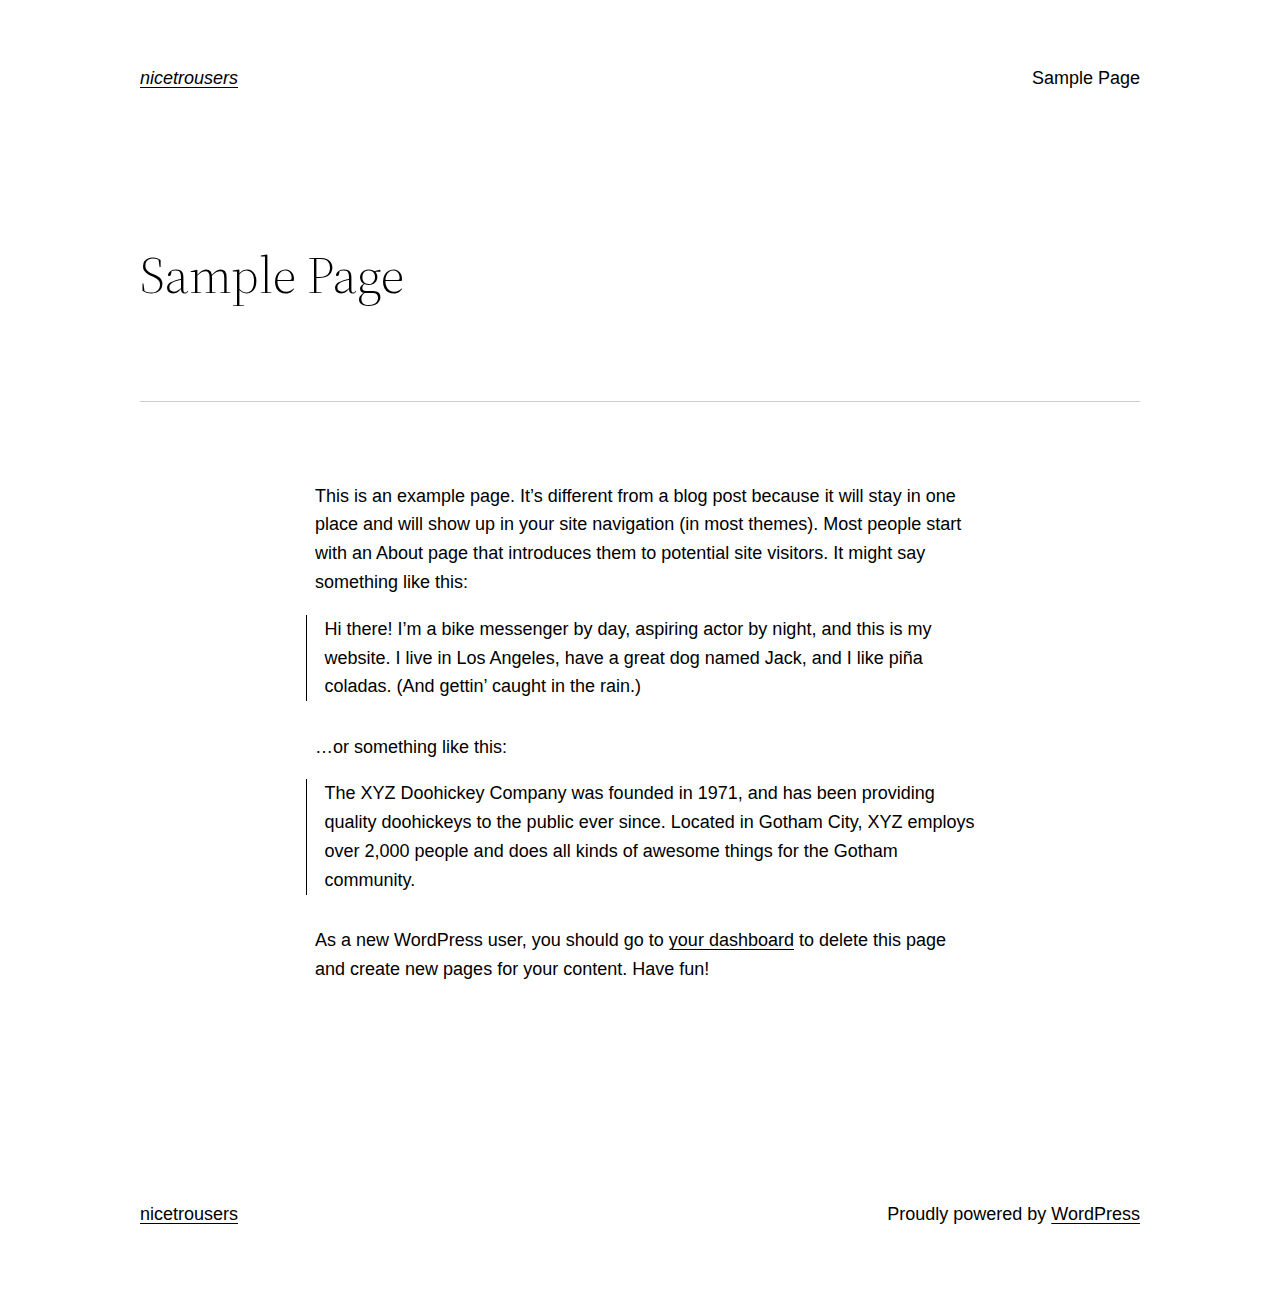
<file: sample-page/index.html>
<!DOCTYPE html>
<html lang="en-US">
<head>
	<meta charset="UTF-8">
	<meta name="viewport" content="width=device-width, initial-scale=1">
<style>.wp-container-624247222dc7e {display: flex;gap: var( --wp--style--block-gap, 0.5em );flex-wrap: wrap;align-items: center;align-items: center;}.wp-container-624247222dc7e > * { margin: 0; }</style>
<style>.wp-container-624247222f18a {display: flex;gap: var( --wp--style--block-gap, 0.5em );flex-wrap: wrap;align-items: center;align-items: center;justify-content: flex-end;}.wp-container-624247222f18a > * { margin: 0; }</style>
<style>.wp-container-624247222fe06 {display: flex;gap: var( --wp--style--block-gap, 0.5em );flex-wrap: wrap;align-items: center;align-items: center;justify-content: space-between;}.wp-container-624247222fe06 > * { margin: 0; }</style>
<style>.wp-container-6242472230ad4 > * {max-width: 650px;margin-left: auto !important;margin-right: auto !important;}.wp-container-6242472230ad4 > .alignwide { max-width: 1000px;}.wp-container-6242472230ad4 .alignfull { max-width: none; }.wp-container-6242472230ad4 .alignleft { float: left; margin-right: 2em; }.wp-container-6242472230ad4 .alignright { float: right; margin-left: 2em; }.wp-container-6242472230ad4 > * { margin-top: 0; margin-bottom: 0; }.wp-container-6242472230ad4 > * + * { margin-top: var( --wp--style--block-gap );  margin-bottom: 0; }</style>
<style>.wp-container-6242472231d15 > * {max-width: 650px;margin-left: auto !important;margin-right: auto !important;}.wp-container-6242472231d15 > .alignwide { max-width: 1000px;}.wp-container-6242472231d15 .alignfull { max-width: none; }.wp-container-6242472231d15 .alignleft { float: left; margin-right: 2em; }.wp-container-6242472231d15 .alignright { float: right; margin-left: 2em; }.wp-container-6242472231d15 > * { margin-top: 0; margin-bottom: 0; }.wp-container-6242472231d15 > * + * { margin-top: var( --wp--style--block-gap );  margin-bottom: 0; }</style>
<style>.wp-container-624247223355e > * {max-width: 650px;margin-left: auto !important;margin-right: auto !important;}.wp-container-624247223355e > .alignwide { max-width: 1000px;}.wp-container-624247223355e .alignfull { max-width: none; }.wp-container-624247223355e .alignleft { float: left; margin-right: 2em; }.wp-container-624247223355e .alignright { float: right; margin-left: 2em; }.wp-container-624247223355e > * { margin-top: 0; margin-bottom: 0; }.wp-container-624247223355e > * + * { margin-top: var( --wp--style--block-gap );  margin-bottom: 0; }</style>
<style>.wp-container-62424722344f2 > * {max-width: 650px;margin-left: auto !important;margin-right: auto !important;}.wp-container-62424722344f2 > .alignwide { max-width: 1000px;}.wp-container-62424722344f2 .alignfull { max-width: none; }.wp-container-62424722344f2 .alignleft { float: left; margin-right: 2em; }.wp-container-62424722344f2 .alignright { float: right; margin-left: 2em; }.wp-container-62424722344f2 > * { margin-top: 0; margin-bottom: 0; }.wp-container-62424722344f2 > * + * { margin-top: var( --wp--style--block-gap );  margin-bottom: 0; }</style>
<style>.wp-container-6242472235274 .alignleft { float: left; margin-right: 2em; }.wp-container-6242472235274 .alignright { float: right; margin-left: 2em; }.wp-container-6242472235274 > * { margin-top: 0; margin-bottom: 0; }.wp-container-6242472235274 > * + * { margin-top: var( --wp--style--block-gap );  margin-bottom: 0; }</style>
<style>.wp-container-624247223698f {display: flex;gap: var( --wp--style--block-gap, 0.5em );flex-wrap: wrap;align-items: center;align-items: center;justify-content: space-between;}.wp-container-624247223698f > * { margin: 0; }</style>
<style>.wp-container-62424722376d8 > * {max-width: 650px;margin-left: auto !important;margin-right: auto !important;}.wp-container-62424722376d8 > .alignwide { max-width: 1000px;}.wp-container-62424722376d8 .alignfull { max-width: none; }.wp-container-62424722376d8 .alignleft { float: left; margin-right: 2em; }.wp-container-62424722376d8 .alignright { float: right; margin-left: 2em; }.wp-container-62424722376d8 > * { margin-top: 0; margin-bottom: 0; }.wp-container-62424722376d8 > * + * { margin-top: var( --wp--style--block-gap );  margin-bottom: 0; }</style>
<style>.wp-container-62424722383d6 > * {max-width: 650px;margin-left: auto !important;margin-right: auto !important;}.wp-container-62424722383d6 > .alignwide { max-width: 1000px;}.wp-container-62424722383d6 .alignfull { max-width: none; }.wp-container-62424722383d6 .alignleft { float: left; margin-right: 2em; }.wp-container-62424722383d6 .alignright { float: right; margin-left: 2em; }.wp-container-62424722383d6 > * { margin-top: 0; margin-bottom: 0; }.wp-container-62424722383d6 > * + * { margin-top: var( --wp--style--block-gap );  margin-bottom: 0; }</style>
<meta name="robots" content="max-image-preview:large">
<title>Sample Page &#8211; nicetrousers</title>
<link rel="dns-prefetch" href="//s.w.org">
<link rel="alternate" type="application/rss+xml" title="nicetrousers &raquo; Feed" href="/feed/">
<link rel="alternate" type="application/rss+xml" title="nicetrousers &raquo; Comments Feed" href="/comments/feed/">
<link rel="alternate" type="application/rss+xml" title="nicetrousers &raquo; Sample Page Comments Feed" href="/sample-page/feed/">
<script>
window._wpemojiSettings = {"baseUrl":"https:\/\/s.w.org\/images\/core\/emoji\/13.1.0\/72x72\/","ext":".png","svgUrl":"https:\/\/s.w.org\/images\/core\/emoji\/13.1.0\/svg\/","svgExt":".svg","source":{"concatemoji":"\/wp-includes\/js\/wp-emoji-release.min.js?ver=5.9.2"}};
/*! This file is auto-generated */
!function(e,a,t){var n,r,o,i=a.createElement("canvas"),p=i.getContext&&i.getContext("2d");function s(e,t){var a=String.fromCharCode;p.clearRect(0,0,i.width,i.height),p.fillText(a.apply(this,e),0,0);e=i.toDataURL();return p.clearRect(0,0,i.width,i.height),p.fillText(a.apply(this,t),0,0),e===i.toDataURL()}function c(e){var t=a.createElement("script");t.src=e,t.defer=t.type="text/javascript",a.getElementsByTagName("head")[0].appendChild(t)}for(o=Array("flag","emoji"),t.supports={everything:!0,everythingExceptFlag:!0},r=0;r<o.length;r++)t.supports[o[r]]=function(e){if(!p||!p.fillText)return!1;switch(p.textBaseline="top",p.font="600 32px Arial",e){case"flag":return s([127987,65039,8205,9895,65039],[127987,65039,8203,9895,65039])?!1:!s([55356,56826,55356,56819],[55356,56826,8203,55356,56819])&&!s([55356,57332,56128,56423,56128,56418,56128,56421,56128,56430,56128,56423,56128,56447],[55356,57332,8203,56128,56423,8203,56128,56418,8203,56128,56421,8203,56128,56430,8203,56128,56423,8203,56128,56447]);case"emoji":return!s([10084,65039,8205,55357,56613],[10084,65039,8203,55357,56613])}return!1}(o[r]),t.supports.everything=t.supports.everything&&t.supports[o[r]],"flag"!==o[r]&&(t.supports.everythingExceptFlag=t.supports.everythingExceptFlag&&t.supports[o[r]]);t.supports.everythingExceptFlag=t.supports.everythingExceptFlag&&!t.supports.flag,t.DOMReady=!1,t.readyCallback=function(){t.DOMReady=!0},t.supports.everything||(n=function(){t.readyCallback()},a.addEventListener?(a.addEventListener("DOMContentLoaded",n,!1),e.addEventListener("load",n,!1)):(e.attachEvent("onload",n),a.attachEvent("onreadystatechange",function(){"complete"===a.readyState&&t.readyCallback()})),(n=t.source||{}).concatemoji?c(n.concatemoji):n.wpemoji&&n.twemoji&&(c(n.twemoji),c(n.wpemoji)))}(window,document,window._wpemojiSettings);
</script>
<style>img.wp-smiley,
img.emoji {
	display: inline !important;
	border: none !important;
	box-shadow: none !important;
	height: 1em !important;
	width: 1em !important;
	margin: 0 0.07em !important;
	vertical-align: -0.1em !important;
	background: none !important;
	padding: 0 !important;
}</style>
	<style id="wp-block-site-logo-inline-css">.wp-block-site-logo{line-height:0}.wp-block-site-logo a{display:inline-block}.wp-block-site-logo.is-default-size img{width:120px;height:auto}.wp-block-site-logo a,.wp-block-site-logo img{border-radius:inherit}.wp-block-site-logo.aligncenter{margin-left:auto;margin-right:auto;text-align:center}.wp-block-site-logo.is-style-rounded{border-radius:9999px}</style>
<style id="wp-block-group-inline-css">.wp-block-group{box-sizing:border-box}
.wp-block-group:where(.has-background){padding:1.25em 2.375em}</style>
<style id="wp-block-page-list-inline-css">.wp-block-navigation .wp-block-page-list{display:flex;flex-direction:var(--navigation-layout-direction,initial);justify-content:var(--navigation-layout-justify,initial);align-items:var(--navigation-layout-align,initial);flex-wrap:var(--navigation-layout-wrap,wrap);background-color:inherit}.wp-block-navigation .wp-block-navigation-item{background-color:inherit}</style>
<link rel="stylesheet" id="wp-block-navigation-css" href="/wp-includes/blocks/navigation/style.min.css?ver=5.9.2" media="all">
<style id="wp-block-template-part-inline-css">.wp-block-template-part.has-background{padding:1.25em 2.375em;margin-top:0;margin-bottom:0}</style>
<style id="wp-block-post-title-inline-css">.wp-block-post-title a{display:inline-block}</style>
<style id="wp-block-post-featured-image-inline-css">.wp-block-post-featured-image{margin-left:0;margin-right:0}.wp-block-post-featured-image a{display:inline-block}.wp-block-post-featured-image img{max-width:100%;width:100%;height:auto;vertical-align:bottom}.wp-block-post-featured-image.alignfull img,.wp-block-post-featured-image.alignwide img{width:100%}</style>
<style id="wp-block-separator-inline-css">@charset "UTF-8";.wp-block-separator{border-top:1px solid;border-bottom:1px solid}.wp-block-separator.is-style-wide{border-bottom-width:1px}.wp-block-separator.is-style-dots{background:none!important;border:none;text-align:center;line-height:1;height:auto}.wp-block-separator.is-style-dots:before{content:"···";color:currentColor;font-size:1.5em;letter-spacing:2em;padding-left:2em;font-family:serif}
.wp-block-separator{border:none;border-bottom:2px solid;margin-left:auto;margin-right:auto;opacity:.4}.wp-block-separator:not(.is-style-wide):not(.is-style-dots){width:100px}.wp-block-separator.has-background:not(.is-style-dots){border-bottom:none;height:1px}.wp-block-separator.has-background:not(.is-style-wide):not(.is-style-dots){height:2px}</style>
<style id="wp-block-spacer-inline-css">.wp-block-spacer{clear:both}</style>
<style id="wp-block-paragraph-inline-css">.is-small-text{font-size:.875em}.is-regular-text{font-size:1em}.is-large-text{font-size:2.25em}.is-larger-text{font-size:3em}.has-drop-cap:not(:focus):first-letter{float:left;font-size:8.4em;line-height:.68;font-weight:100;margin:.05em .1em 0 0;text-transform:uppercase;font-style:normal}p{overflow-wrap:break-word}p.has-drop-cap.has-background{overflow:hidden}p.has-background{padding:1.25em 2.375em}:where(p.has-text-color:not(.has-link-color)) a{color:inherit}</style>
<style id="wp-block-quote-inline-css">.wp-block-quote{overflow-wrap:break-word}.wp-block-quote.is-large,.wp-block-quote.is-style-large{margin-bottom:1em;padding:0 1em}.wp-block-quote.is-large p,.wp-block-quote.is-style-large p{font-size:1.5em;font-style:italic;line-height:1.6}.wp-block-quote.is-large cite,.wp-block-quote.is-large footer,.wp-block-quote.is-style-large cite,.wp-block-quote.is-style-large footer{font-size:1.125em;text-align:right}
.wp-block-quote{border-left:.25em solid;margin:0 0 1.75em;padding-left:1em}.wp-block-quote cite,.wp-block-quote footer{color:currentColor;font-size:.8125em;position:relative;font-style:normal}.wp-block-quote.has-text-align-right{border-left:none;border-right:.25em solid;padding-left:0;padding-right:1em}.wp-block-quote.has-text-align-center{border:none;padding-left:0}.wp-block-quote.is-large,.wp-block-quote.is-style-large,.wp-block-quote.is-style-plain{border:none}</style>
<style id="wp-block-post-comments-inline-css">.wp-block-post-comments>h3:first-of-type{margin-top:0}.wp-block-post-comments .commentlist{list-style:none;margin:0;padding:0}.wp-block-post-comments .commentlist .comment{min-height:2.25em;padding-left:3.25em}.wp-block-post-comments .commentlist .comment p{font-size:.875em;line-height:1.8;margin:.36em 0 1.4em}.wp-block-post-comments .commentlist .children{list-style:none;margin:0;padding:0}.wp-block-post-comments .comment-author{line-height:1.5}.wp-block-post-comments .comment-author .avatar{border-radius:1.5em;display:block;float:left;height:2.5em;margin-right:.75em;width:2.5em}.wp-block-post-comments .comment-author cite{font-style:normal}.wp-block-post-comments .comment-meta{line-height:1.5;margin-left:-3.25em}.wp-block-post-comments .comment-body .commentmetadata{font-size:.75em}.wp-block-post-comments .comment-form-author label,.wp-block-post-comments .comment-form-comment label,.wp-block-post-comments .comment-form-email label,.wp-block-post-comments .comment-form-url label{display:block;margin-bottom:.25em}.wp-block-post-comments .comment-form input:not([type=submit]):not([type=checkbox]),.wp-block-post-comments .comment-form textarea{display:block;box-sizing:border-box;width:100%}.wp-block-post-comments .comment-form-cookies-consent{display:flex;gap:.25em}.wp-block-post-comments .comment-form-cookies-consent #wp-comment-cookies-consent{margin-top:.35em}.wp-block-post-comments .reply{font-size:.75em;margin-bottom:1.4em}.wp-block-post-comments input:not([type=submit]),.wp-block-post-comments textarea{border:1px solid #949494;font-size:1em;font-family:inherit}.wp-block-post-comments input:not([type=submit]):not([type=checkbox]),.wp-block-post-comments textarea{padding:calc(.667em + 2px)}.wp-block-post-comments input[type=submit]{border:none}</style>
<style id="wp-block-buttons-inline-css">.wp-block-buttons.is-vertical{flex-direction:column}.wp-block-buttons.is-vertical>.wp-block-button:last-child{margin-bottom:0}.wp-block-buttons>.wp-block-button{display:inline-block;margin:0}.wp-block-buttons.is-content-justification-left{justify-content:flex-start}.wp-block-buttons.is-content-justification-left.is-vertical{align-items:flex-start}.wp-block-buttons.is-content-justification-center{justify-content:center}.wp-block-buttons.is-content-justification-center.is-vertical{align-items:center}.wp-block-buttons.is-content-justification-right{justify-content:flex-end}.wp-block-buttons.is-content-justification-right.is-vertical{align-items:flex-end}.wp-block-buttons.is-content-justification-space-between{justify-content:space-between}.wp-block-buttons.aligncenter{text-align:center}.wp-block-buttons:not(.is-content-justification-space-between,.is-content-justification-right,.is-content-justification-left,.is-content-justification-center) .wp-block-button.aligncenter{margin-left:auto;margin-right:auto;width:100%}.wp-block-button.aligncenter{text-align:center}</style>
<style id="wp-block-button-inline-css">.wp-block-button__link{color:#fff;background-color:#32373c;border-radius:9999px;box-shadow:none;cursor:pointer;display:inline-block;font-size:1.125em;padding:calc(.667em + 2px) calc(1.333em + 2px);text-align:center;text-decoration:none;word-break:break-word;box-sizing:border-box}.wp-block-button__link:active,.wp-block-button__link:focus,.wp-block-button__link:hover,.wp-block-button__link:visited{color:#fff}.wp-block-button__link.aligncenter{text-align:center}.wp-block-button__link.alignright{text-align:right}.wp-block-buttons>.wp-block-button.has-custom-width{max-width:none}.wp-block-buttons>.wp-block-button.has-custom-width .wp-block-button__link{width:100%}.wp-block-buttons>.wp-block-button.has-custom-font-size .wp-block-button__link{font-size:inherit}.wp-block-buttons>.wp-block-button.wp-block-button__width-25{width:calc(25% - var(--wp--style--block-gap, .5em)*0.75)}.wp-block-buttons>.wp-block-button.wp-block-button__width-50{width:calc(50% - var(--wp--style--block-gap, .5em)*0.5)}.wp-block-buttons>.wp-block-button.wp-block-button__width-75{width:calc(75% - var(--wp--style--block-gap, .5em)*0.25)}.wp-block-buttons>.wp-block-button.wp-block-button__width-100{width:100%;flex-basis:100%}.wp-block-buttons.is-vertical>.wp-block-button.wp-block-button__width-25{width:25%}.wp-block-buttons.is-vertical>.wp-block-button.wp-block-button__width-50{width:50%}.wp-block-buttons.is-vertical>.wp-block-button.wp-block-button__width-75{width:75%}.wp-block-button.is-style-squared,.wp-block-button__link.wp-block-button.is-style-squared{border-radius:0}.wp-block-button.no-border-radius,.wp-block-button__link.no-border-radius{border-radius:0!important}.is-style-outline>:where(.wp-block-button__link),:where(.wp-block-button__link).is-style-outline{border:2px solid;padding:.667em 1.333em}.is-style-outline>.wp-block-button__link:not(.has-text-color),.wp-block-button__link.is-style-outline:not(.has-text-color){color:currentColor}.is-style-outline>.wp-block-button__link:not(.has-background),.wp-block-button__link.is-style-outline:not(.has-background){background-color:transparent}</style>
<style id="wp-block-library-inline-css">:root{--wp-admin-theme-color:#007cba;--wp-admin-theme-color--rgb:0,124,186;--wp-admin-theme-color-darker-10:#006ba1;--wp-admin-theme-color-darker-10--rgb:0,107,161;--wp-admin-theme-color-darker-20:#005a87;--wp-admin-theme-color-darker-20--rgb:0,90,135;--wp-admin-border-width-focus:2px}@media (-webkit-min-device-pixel-ratio:2),(min-resolution:192dpi){:root{--wp-admin-border-width-focus:1.5px}}:root{--wp--preset--font-size--normal:16px;--wp--preset--font-size--huge:42px}:root .has-very-light-gray-background-color{background-color:#eee}:root .has-very-dark-gray-background-color{background-color:#313131}:root .has-very-light-gray-color{color:#eee}:root .has-very-dark-gray-color{color:#313131}:root .has-vivid-green-cyan-to-vivid-cyan-blue-gradient-background{background:linear-gradient(135deg,#00d084,#0693e3)}:root .has-purple-crush-gradient-background{background:linear-gradient(135deg,#34e2e4,#4721fb 50%,#ab1dfe)}:root .has-hazy-dawn-gradient-background{background:linear-gradient(135deg,#faaca8,#dad0ec)}:root .has-subdued-olive-gradient-background{background:linear-gradient(135deg,#fafae1,#67a671)}:root .has-atomic-cream-gradient-background{background:linear-gradient(135deg,#fdd79a,#004a59)}:root .has-nightshade-gradient-background{background:linear-gradient(135deg,#330968,#31cdcf)}:root .has-midnight-gradient-background{background:linear-gradient(135deg,#020381,#2874fc)}.has-regular-font-size{font-size:1em}.has-larger-font-size{font-size:2.625em}.has-normal-font-size{font-size:var(--wp--preset--font-size--normal)}.has-huge-font-size{font-size:var(--wp--preset--font-size--huge)}.has-text-align-center{text-align:center}.has-text-align-left{text-align:left}.has-text-align-right{text-align:right}#end-resizable-editor-section{display:none}.aligncenter{clear:both}.items-justified-left{justify-content:flex-start}.items-justified-center{justify-content:center}.items-justified-right{justify-content:flex-end}.items-justified-space-between{justify-content:space-between}.screen-reader-text{border:0;clip:rect(1px,1px,1px,1px);-webkit-clip-path:inset(50%);clip-path:inset(50%);height:1px;margin:-1px;overflow:hidden;padding:0;position:absolute;width:1px;word-wrap:normal!important}.screen-reader-text:focus{background-color:#ddd;clip:auto!important;-webkit-clip-path:none;clip-path:none;color:#444;display:block;font-size:1em;height:auto;left:5px;line-height:normal;padding:15px 23px 14px;text-decoration:none;top:5px;width:auto;z-index:100000}html :where(img){height:auto;max-width:100%}</style>
<style id="global-styles-inline-css">body{--wp--preset--color--black: #000000;--wp--preset--color--cyan-bluish-gray: #abb8c3;--wp--preset--color--white: #ffffff;--wp--preset--color--pale-pink: #f78da7;--wp--preset--color--vivid-red: #cf2e2e;--wp--preset--color--luminous-vivid-orange: #ff6900;--wp--preset--color--luminous-vivid-amber: #fcb900;--wp--preset--color--light-green-cyan: #7bdcb5;--wp--preset--color--vivid-green-cyan: #00d084;--wp--preset--color--pale-cyan-blue: #8ed1fc;--wp--preset--color--vivid-cyan-blue: #0693e3;--wp--preset--color--vivid-purple: #9b51e0;--wp--preset--color--foreground: #000000;--wp--preset--color--background: #ffffff;--wp--preset--color--primary: #1a4548;--wp--preset--color--secondary: #ffe2c7;--wp--preset--color--tertiary: #F6F6F6;--wp--preset--gradient--vivid-cyan-blue-to-vivid-purple: linear-gradient(135deg,rgba(6,147,227,1) 0%,rgb(155,81,224) 100%);--wp--preset--gradient--light-green-cyan-to-vivid-green-cyan: linear-gradient(135deg,rgb(122,220,180) 0%,rgb(0,208,130) 100%);--wp--preset--gradient--luminous-vivid-amber-to-luminous-vivid-orange: linear-gradient(135deg,rgba(252,185,0,1) 0%,rgba(255,105,0,1) 100%);--wp--preset--gradient--luminous-vivid-orange-to-vivid-red: linear-gradient(135deg,rgba(255,105,0,1) 0%,rgb(207,46,46) 100%);--wp--preset--gradient--very-light-gray-to-cyan-bluish-gray: linear-gradient(135deg,rgb(238,238,238) 0%,rgb(169,184,195) 100%);--wp--preset--gradient--cool-to-warm-spectrum: linear-gradient(135deg,rgb(74,234,220) 0%,rgb(151,120,209) 20%,rgb(207,42,186) 40%,rgb(238,44,130) 60%,rgb(251,105,98) 80%,rgb(254,248,76) 100%);--wp--preset--gradient--blush-light-purple: linear-gradient(135deg,rgb(255,206,236) 0%,rgb(152,150,240) 100%);--wp--preset--gradient--blush-bordeaux: linear-gradient(135deg,rgb(254,205,165) 0%,rgb(254,45,45) 50%,rgb(107,0,62) 100%);--wp--preset--gradient--luminous-dusk: linear-gradient(135deg,rgb(255,203,112) 0%,rgb(199,81,192) 50%,rgb(65,88,208) 100%);--wp--preset--gradient--pale-ocean: linear-gradient(135deg,rgb(255,245,203) 0%,rgb(182,227,212) 50%,rgb(51,167,181) 100%);--wp--preset--gradient--electric-grass: linear-gradient(135deg,rgb(202,248,128) 0%,rgb(113,206,126) 100%);--wp--preset--gradient--midnight: linear-gradient(135deg,rgb(2,3,129) 0%,rgb(40,116,252) 100%);--wp--preset--gradient--vertical-secondary-to-tertiary: linear-gradient(to bottom,var(--wp--preset--color--secondary) 0%,var(--wp--preset--color--tertiary) 100%);--wp--preset--gradient--vertical-secondary-to-background: linear-gradient(to bottom,var(--wp--preset--color--secondary) 0%,var(--wp--preset--color--background) 100%);--wp--preset--gradient--vertical-tertiary-to-background: linear-gradient(to bottom,var(--wp--preset--color--tertiary) 0%,var(--wp--preset--color--background) 100%);--wp--preset--gradient--diagonal-primary-to-foreground: linear-gradient(to bottom right,var(--wp--preset--color--primary) 0%,var(--wp--preset--color--foreground) 100%);--wp--preset--gradient--diagonal-secondary-to-background: linear-gradient(to bottom right,var(--wp--preset--color--secondary) 50%,var(--wp--preset--color--background) 50%);--wp--preset--gradient--diagonal-background-to-secondary: linear-gradient(to bottom right,var(--wp--preset--color--background) 50%,var(--wp--preset--color--secondary) 50%);--wp--preset--gradient--diagonal-tertiary-to-background: linear-gradient(to bottom right,var(--wp--preset--color--tertiary) 50%,var(--wp--preset--color--background) 50%);--wp--preset--gradient--diagonal-background-to-tertiary: linear-gradient(to bottom right,var(--wp--preset--color--background) 50%,var(--wp--preset--color--tertiary) 50%);--wp--preset--duotone--dark-grayscale: url('#wp-duotone-dark-grayscale');--wp--preset--duotone--grayscale: url('#wp-duotone-grayscale');--wp--preset--duotone--purple-yellow: url('#wp-duotone-purple-yellow');--wp--preset--duotone--blue-red: url('#wp-duotone-blue-red');--wp--preset--duotone--midnight: url('#wp-duotone-midnight');--wp--preset--duotone--magenta-yellow: url('#wp-duotone-magenta-yellow');--wp--preset--duotone--purple-green: url('#wp-duotone-purple-green');--wp--preset--duotone--blue-orange: url('#wp-duotone-blue-orange');--wp--preset--duotone--foreground-and-background: url('#wp-duotone-foreground-and-background');--wp--preset--duotone--foreground-and-secondary: url('#wp-duotone-foreground-and-secondary');--wp--preset--duotone--foreground-and-tertiary: url('#wp-duotone-foreground-and-tertiary');--wp--preset--duotone--primary-and-background: url('#wp-duotone-primary-and-background');--wp--preset--duotone--primary-and-secondary: url('#wp-duotone-primary-and-secondary');--wp--preset--duotone--primary-and-tertiary: url('#wp-duotone-primary-and-tertiary');--wp--preset--font-size--small: 1rem;--wp--preset--font-size--medium: 1.125rem;--wp--preset--font-size--large: 1.75rem;--wp--preset--font-size--x-large: clamp(1.75rem, 3vw, 2.25rem);--wp--preset--font-family--system-font: -apple-system,BlinkMacSystemFont,"Segoe UI",Roboto,Oxygen-Sans,Ubuntu,Cantarell,"Helvetica Neue",sans-serif;--wp--preset--font-family--source-serif-pro: "Source Serif Pro", serif;--wp--custom--spacing--small: max(1.25rem, 5vw);--wp--custom--spacing--medium: clamp(2rem, 8vw, calc(4 * var(--wp--style--block-gap)));--wp--custom--spacing--large: clamp(4rem, 10vw, 8rem);--wp--custom--spacing--outer: var(--wp--custom--spacing--small, 1.25rem);--wp--custom--typography--font-size--huge: clamp(2.25rem, 4vw, 2.75rem);--wp--custom--typography--font-size--gigantic: clamp(2.75rem, 6vw, 3.25rem);--wp--custom--typography--font-size--colossal: clamp(3.25rem, 8vw, 6.25rem);--wp--custom--typography--line-height--tiny: 1.15;--wp--custom--typography--line-height--small: 1.2;--wp--custom--typography--line-height--medium: 1.4;--wp--custom--typography--line-height--normal: 1.6;}body { margin: 0; }body{background-color: var(--wp--preset--color--background);color: var(--wp--preset--color--foreground);font-family: var(--wp--preset--font-family--system-font);font-size: var(--wp--preset--font-size--medium);line-height: var(--wp--custom--typography--line-height--normal);--wp--style--block-gap: 1.5rem;}.wp-site-blocks > .alignleft { float: left; margin-right: 2em; }.wp-site-blocks > .alignright { float: right; margin-left: 2em; }.wp-site-blocks > .aligncenter { justify-content: center; margin-left: auto; margin-right: auto; }.wp-site-blocks > * { margin-top: 0; margin-bottom: 0; }.wp-site-blocks > * + * { margin-top: var( --wp--style--block-gap ); }h1{font-family: var(--wp--preset--font-family--source-serif-pro);font-size: var(--wp--custom--typography--font-size--colossal);font-weight: 300;line-height: var(--wp--custom--typography--line-height--tiny);}h2{font-family: var(--wp--preset--font-family--source-serif-pro);font-size: var(--wp--custom--typography--font-size--gigantic);font-weight: 300;line-height: var(--wp--custom--typography--line-height--small);}h3{font-family: var(--wp--preset--font-family--source-serif-pro);font-size: var(--wp--custom--typography--font-size--huge);font-weight: 300;line-height: var(--wp--custom--typography--line-height--tiny);}h4{font-family: var(--wp--preset--font-family--source-serif-pro);font-size: var(--wp--preset--font-size--x-large);font-weight: 300;line-height: var(--wp--custom--typography--line-height--tiny);}h5{font-family: var(--wp--preset--font-family--system-font);font-size: var(--wp--preset--font-size--medium);font-weight: 700;line-height: var(--wp--custom--typography--line-height--normal);text-transform: uppercase;}h6{font-family: var(--wp--preset--font-family--system-font);font-size: var(--wp--preset--font-size--medium);font-weight: 400;line-height: var(--wp--custom--typography--line-height--normal);text-transform: uppercase;}a{color: var(--wp--preset--color--foreground);}.wp-block-button__link{background-color: var(--wp--preset--color--primary);border-radius: 0;color: var(--wp--preset--color--background);font-size: var(--wp--preset--font-size--medium);}.wp-block-post-title{font-family: var(--wp--preset--font-family--source-serif-pro);font-size: var(--wp--custom--typography--font-size--gigantic);font-weight: 300;line-height: var(--wp--custom--typography--line-height--tiny);}.wp-block-post-comments{padding-top: var(--wp--custom--spacing--small);}.wp-block-pullquote{border-width: 1px 0;}.wp-block-query-title{font-family: var(--wp--preset--font-family--source-serif-pro);font-size: var(--wp--custom--typography--font-size--gigantic);font-weight: 300;line-height: var(--wp--custom--typography--line-height--small);}.wp-block-quote{border-width: 1px;}.wp-block-site-title{font-family: var(--wp--preset--font-family--system-font);font-size: var(--wp--preset--font-size--medium);font-weight: normal;line-height: var(--wp--custom--typography--line-height--normal);}.has-black-color{color: var(--wp--preset--color--black) !important;}.has-cyan-bluish-gray-color{color: var(--wp--preset--color--cyan-bluish-gray) !important;}.has-white-color{color: var(--wp--preset--color--white) !important;}.has-pale-pink-color{color: var(--wp--preset--color--pale-pink) !important;}.has-vivid-red-color{color: var(--wp--preset--color--vivid-red) !important;}.has-luminous-vivid-orange-color{color: var(--wp--preset--color--luminous-vivid-orange) !important;}.has-luminous-vivid-amber-color{color: var(--wp--preset--color--luminous-vivid-amber) !important;}.has-light-green-cyan-color{color: var(--wp--preset--color--light-green-cyan) !important;}.has-vivid-green-cyan-color{color: var(--wp--preset--color--vivid-green-cyan) !important;}.has-pale-cyan-blue-color{color: var(--wp--preset--color--pale-cyan-blue) !important;}.has-vivid-cyan-blue-color{color: var(--wp--preset--color--vivid-cyan-blue) !important;}.has-vivid-purple-color{color: var(--wp--preset--color--vivid-purple) !important;}.has-foreground-color{color: var(--wp--preset--color--foreground) !important;}.has-background-color{color: var(--wp--preset--color--background) !important;}.has-primary-color{color: var(--wp--preset--color--primary) !important;}.has-secondary-color{color: var(--wp--preset--color--secondary) !important;}.has-tertiary-color{color: var(--wp--preset--color--tertiary) !important;}.has-black-background-color{background-color: var(--wp--preset--color--black) !important;}.has-cyan-bluish-gray-background-color{background-color: var(--wp--preset--color--cyan-bluish-gray) !important;}.has-white-background-color{background-color: var(--wp--preset--color--white) !important;}.has-pale-pink-background-color{background-color: var(--wp--preset--color--pale-pink) !important;}.has-vivid-red-background-color{background-color: var(--wp--preset--color--vivid-red) !important;}.has-luminous-vivid-orange-background-color{background-color: var(--wp--preset--color--luminous-vivid-orange) !important;}.has-luminous-vivid-amber-background-color{background-color: var(--wp--preset--color--luminous-vivid-amber) !important;}.has-light-green-cyan-background-color{background-color: var(--wp--preset--color--light-green-cyan) !important;}.has-vivid-green-cyan-background-color{background-color: var(--wp--preset--color--vivid-green-cyan) !important;}.has-pale-cyan-blue-background-color{background-color: var(--wp--preset--color--pale-cyan-blue) !important;}.has-vivid-cyan-blue-background-color{background-color: var(--wp--preset--color--vivid-cyan-blue) !important;}.has-vivid-purple-background-color{background-color: var(--wp--preset--color--vivid-purple) !important;}.has-foreground-background-color{background-color: var(--wp--preset--color--foreground) !important;}.has-background-background-color{background-color: var(--wp--preset--color--background) !important;}.has-primary-background-color{background-color: var(--wp--preset--color--primary) !important;}.has-secondary-background-color{background-color: var(--wp--preset--color--secondary) !important;}.has-tertiary-background-color{background-color: var(--wp--preset--color--tertiary) !important;}.has-black-border-color{border-color: var(--wp--preset--color--black) !important;}.has-cyan-bluish-gray-border-color{border-color: var(--wp--preset--color--cyan-bluish-gray) !important;}.has-white-border-color{border-color: var(--wp--preset--color--white) !important;}.has-pale-pink-border-color{border-color: var(--wp--preset--color--pale-pink) !important;}.has-vivid-red-border-color{border-color: var(--wp--preset--color--vivid-red) !important;}.has-luminous-vivid-orange-border-color{border-color: var(--wp--preset--color--luminous-vivid-orange) !important;}.has-luminous-vivid-amber-border-color{border-color: var(--wp--preset--color--luminous-vivid-amber) !important;}.has-light-green-cyan-border-color{border-color: var(--wp--preset--color--light-green-cyan) !important;}.has-vivid-green-cyan-border-color{border-color: var(--wp--preset--color--vivid-green-cyan) !important;}.has-pale-cyan-blue-border-color{border-color: var(--wp--preset--color--pale-cyan-blue) !important;}.has-vivid-cyan-blue-border-color{border-color: var(--wp--preset--color--vivid-cyan-blue) !important;}.has-vivid-purple-border-color{border-color: var(--wp--preset--color--vivid-purple) !important;}.has-foreground-border-color{border-color: var(--wp--preset--color--foreground) !important;}.has-background-border-color{border-color: var(--wp--preset--color--background) !important;}.has-primary-border-color{border-color: var(--wp--preset--color--primary) !important;}.has-secondary-border-color{border-color: var(--wp--preset--color--secondary) !important;}.has-tertiary-border-color{border-color: var(--wp--preset--color--tertiary) !important;}.has-vivid-cyan-blue-to-vivid-purple-gradient-background{background: var(--wp--preset--gradient--vivid-cyan-blue-to-vivid-purple) !important;}.has-light-green-cyan-to-vivid-green-cyan-gradient-background{background: var(--wp--preset--gradient--light-green-cyan-to-vivid-green-cyan) !important;}.has-luminous-vivid-amber-to-luminous-vivid-orange-gradient-background{background: var(--wp--preset--gradient--luminous-vivid-amber-to-luminous-vivid-orange) !important;}.has-luminous-vivid-orange-to-vivid-red-gradient-background{background: var(--wp--preset--gradient--luminous-vivid-orange-to-vivid-red) !important;}.has-very-light-gray-to-cyan-bluish-gray-gradient-background{background: var(--wp--preset--gradient--very-light-gray-to-cyan-bluish-gray) !important;}.has-cool-to-warm-spectrum-gradient-background{background: var(--wp--preset--gradient--cool-to-warm-spectrum) !important;}.has-blush-light-purple-gradient-background{background: var(--wp--preset--gradient--blush-light-purple) !important;}.has-blush-bordeaux-gradient-background{background: var(--wp--preset--gradient--blush-bordeaux) !important;}.has-luminous-dusk-gradient-background{background: var(--wp--preset--gradient--luminous-dusk) !important;}.has-pale-ocean-gradient-background{background: var(--wp--preset--gradient--pale-ocean) !important;}.has-electric-grass-gradient-background{background: var(--wp--preset--gradient--electric-grass) !important;}.has-midnight-gradient-background{background: var(--wp--preset--gradient--midnight) !important;}.has-vertical-secondary-to-tertiary-gradient-background{background: var(--wp--preset--gradient--vertical-secondary-to-tertiary) !important;}.has-vertical-secondary-to-background-gradient-background{background: var(--wp--preset--gradient--vertical-secondary-to-background) !important;}.has-vertical-tertiary-to-background-gradient-background{background: var(--wp--preset--gradient--vertical-tertiary-to-background) !important;}.has-diagonal-primary-to-foreground-gradient-background{background: var(--wp--preset--gradient--diagonal-primary-to-foreground) !important;}.has-diagonal-secondary-to-background-gradient-background{background: var(--wp--preset--gradient--diagonal-secondary-to-background) !important;}.has-diagonal-background-to-secondary-gradient-background{background: var(--wp--preset--gradient--diagonal-background-to-secondary) !important;}.has-diagonal-tertiary-to-background-gradient-background{background: var(--wp--preset--gradient--diagonal-tertiary-to-background) !important;}.has-diagonal-background-to-tertiary-gradient-background{background: var(--wp--preset--gradient--diagonal-background-to-tertiary) !important;}.has-small-font-size{font-size: var(--wp--preset--font-size--small) !important;}.has-medium-font-size{font-size: var(--wp--preset--font-size--medium) !important;}.has-large-font-size{font-size: var(--wp--preset--font-size--large) !important;}.has-x-large-font-size{font-size: var(--wp--preset--font-size--x-large) !important;}.has-system-font-font-family{font-family: var(--wp--preset--font-family--system-font) !important;}.has-source-serif-pro-font-family{font-family: var(--wp--preset--font-family--source-serif-pro) !important;}</style>
<link rel="stylesheet" id="twentytwentytwo-style-css" href="/wp-content/themes/twentytwentytwo/style.css?ver=1.1" media="all">
<style id="twentytwentytwo-style-inline-css">@font-face{
			font-family: 'Source Serif Pro';
			font-weight: 200 900;
			font-style: normal;
			font-stretch: normal;
			font-display: swap;
			src: url('/wp-content/themes/twentytwentytwo/assets/fonts/SourceSerif4Variable-Roman.ttf.woff2') format('woff2');
		}

		@font-face{
			font-family: 'Source Serif Pro';
			font-weight: 200 900;
			font-style: italic;
			font-stretch: normal;
			font-display: swap;
			src: url('/wp-content/themes/twentytwentytwo/assets/fonts/SourceSerif4Variable-Italic.ttf.woff2') format('woff2');
		}</style>
<script src="/wp-includes/blocks/navigation/view.min.js?ver=3776ea67846b3bb10fe8f7cdd486b0ba" id="wp-block-navigation-view-js"></script>
<link rel="https://api.w.org/" href="/wp-json/">
<link rel="alternate" type="application/json" href="/wp-json/wp/v2/pages/2">
<link rel="EditURI" type="application/rsd+xml" title="RSD" href="/xmlrpc.php?rsd">
<link rel="wlwmanifest" type="application/wlwmanifest+xml" href="/wp-includes/wlwmanifest.xml"> 
<meta name="generator" content="WordPress 5.9.2">
<link rel="canonical" href="/sample-page/">
<link rel="shortlink" href="/?p=2">
<link rel="alternate" type="application/json+oembed" href="/wp-json/oembed/1.0/embed?url=http%3A%2F%2F%2Fsample-page%2F">
<link rel="alternate" type="text/xml+oembed" href="/wp-json/oembed/1.0/embed?url=http%3A%2F%2F%2Fsample-page%2F&#038;format=xml">
		<link rel="preload" href="/wp-content/themes/twentytwentytwo/assets/fonts/SourceSerif4Variable-Roman.ttf.woff2" as="font" type="font/woff2" crossorigin>
		</head>

<body class="page-template-default page page-id-2 wp-embed-responsive">
<svg xmlns="http://www.w3.org/2000/svg" viewbox="0 0 0 0" width="0" height="0" focusable="false" role="none" style="visibility: hidden; position: absolute; left: -9999px; overflow: hidden;"><defs><filter id="wp-duotone-dark-grayscale"><fecolormatrix color-interpolation-filters="sRGB" type="matrix" values=" .299 .587 .114 0 0 .299 .587 .114 0 0 .299 .587 .114 0 0 .299 .587 .114 0 0 "></fecolormatrix><fecomponenttransfer color-interpolation-filters="sRGB"><fefuncr type="table" tablevalues="0 0.49803921568627"></fefuncr><fefuncg type="table" tablevalues="0 0.49803921568627"></fefuncg><fefuncb type="table" tablevalues="0 0.49803921568627"></fefuncb><fefunca type="table" tablevalues="1 1"></fefunca></fecomponenttransfer><fecomposite in2="SourceGraphic" operator="in"></fecomposite></filter></defs></svg><svg xmlns="http://www.w3.org/2000/svg" viewbox="0 0 0 0" width="0" height="0" focusable="false" role="none" style="visibility: hidden; position: absolute; left: -9999px; overflow: hidden;"><defs><filter id="wp-duotone-grayscale"><fecolormatrix color-interpolation-filters="sRGB" type="matrix" values=" .299 .587 .114 0 0 .299 .587 .114 0 0 .299 .587 .114 0 0 .299 .587 .114 0 0 "></fecolormatrix><fecomponenttransfer color-interpolation-filters="sRGB"><fefuncr type="table" tablevalues="0 1"></fefuncr><fefuncg type="table" tablevalues="0 1"></fefuncg><fefuncb type="table" tablevalues="0 1"></fefuncb><fefunca type="table" tablevalues="1 1"></fefunca></fecomponenttransfer><fecomposite in2="SourceGraphic" operator="in"></fecomposite></filter></defs></svg><svg xmlns="http://www.w3.org/2000/svg" viewbox="0 0 0 0" width="0" height="0" focusable="false" role="none" style="visibility: hidden; position: absolute; left: -9999px; overflow: hidden;"><defs><filter id="wp-duotone-purple-yellow"><fecolormatrix color-interpolation-filters="sRGB" type="matrix" values=" .299 .587 .114 0 0 .299 .587 .114 0 0 .299 .587 .114 0 0 .299 .587 .114 0 0 "></fecolormatrix><fecomponenttransfer color-interpolation-filters="sRGB"><fefuncr type="table" tablevalues="0.54901960784314 0.98823529411765"></fefuncr><fefuncg type="table" tablevalues="0 1"></fefuncg><fefuncb type="table" tablevalues="0.71764705882353 0.25490196078431"></fefuncb><fefunca type="table" tablevalues="1 1"></fefunca></fecomponenttransfer><fecomposite in2="SourceGraphic" operator="in"></fecomposite></filter></defs></svg><svg xmlns="http://www.w3.org/2000/svg" viewbox="0 0 0 0" width="0" height="0" focusable="false" role="none" style="visibility: hidden; position: absolute; left: -9999px; overflow: hidden;"><defs><filter id="wp-duotone-blue-red"><fecolormatrix color-interpolation-filters="sRGB" type="matrix" values=" .299 .587 .114 0 0 .299 .587 .114 0 0 .299 .587 .114 0 0 .299 .587 .114 0 0 "></fecolormatrix><fecomponenttransfer color-interpolation-filters="sRGB"><fefuncr type="table" tablevalues="0 1"></fefuncr><fefuncg type="table" tablevalues="0 0.27843137254902"></fefuncg><fefuncb type="table" tablevalues="0.5921568627451 0.27843137254902"></fefuncb><fefunca type="table" tablevalues="1 1"></fefunca></fecomponenttransfer><fecomposite in2="SourceGraphic" operator="in"></fecomposite></filter></defs></svg><svg xmlns="http://www.w3.org/2000/svg" viewbox="0 0 0 0" width="0" height="0" focusable="false" role="none" style="visibility: hidden; position: absolute; left: -9999px; overflow: hidden;"><defs><filter id="wp-duotone-midnight"><fecolormatrix color-interpolation-filters="sRGB" type="matrix" values=" .299 .587 .114 0 0 .299 .587 .114 0 0 .299 .587 .114 0 0 .299 .587 .114 0 0 "></fecolormatrix><fecomponenttransfer color-interpolation-filters="sRGB"><fefuncr type="table" tablevalues="0 0"></fefuncr><fefuncg type="table" tablevalues="0 0.64705882352941"></fefuncg><fefuncb type="table" tablevalues="0 1"></fefuncb><fefunca type="table" tablevalues="1 1"></fefunca></fecomponenttransfer><fecomposite in2="SourceGraphic" operator="in"></fecomposite></filter></defs></svg><svg xmlns="http://www.w3.org/2000/svg" viewbox="0 0 0 0" width="0" height="0" focusable="false" role="none" style="visibility: hidden; position: absolute; left: -9999px; overflow: hidden;"><defs><filter id="wp-duotone-magenta-yellow"><fecolormatrix color-interpolation-filters="sRGB" type="matrix" values=" .299 .587 .114 0 0 .299 .587 .114 0 0 .299 .587 .114 0 0 .299 .587 .114 0 0 "></fecolormatrix><fecomponenttransfer color-interpolation-filters="sRGB"><fefuncr type="table" tablevalues="0.78039215686275 1"></fefuncr><fefuncg type="table" tablevalues="0 0.94901960784314"></fefuncg><fefuncb type="table" tablevalues="0.35294117647059 0.47058823529412"></fefuncb><fefunca type="table" tablevalues="1 1"></fefunca></fecomponenttransfer><fecomposite in2="SourceGraphic" operator="in"></fecomposite></filter></defs></svg><svg xmlns="http://www.w3.org/2000/svg" viewbox="0 0 0 0" width="0" height="0" focusable="false" role="none" style="visibility: hidden; position: absolute; left: -9999px; overflow: hidden;"><defs><filter id="wp-duotone-purple-green"><fecolormatrix color-interpolation-filters="sRGB" type="matrix" values=" .299 .587 .114 0 0 .299 .587 .114 0 0 .299 .587 .114 0 0 .299 .587 .114 0 0 "></fecolormatrix><fecomponenttransfer color-interpolation-filters="sRGB"><fefuncr type="table" tablevalues="0.65098039215686 0.40392156862745"></fefuncr><fefuncg type="table" tablevalues="0 1"></fefuncg><fefuncb type="table" tablevalues="0.44705882352941 0.4"></fefuncb><fefunca type="table" tablevalues="1 1"></fefunca></fecomponenttransfer><fecomposite in2="SourceGraphic" operator="in"></fecomposite></filter></defs></svg><svg xmlns="http://www.w3.org/2000/svg" viewbox="0 0 0 0" width="0" height="0" focusable="false" role="none" style="visibility: hidden; position: absolute; left: -9999px; overflow: hidden;"><defs><filter id="wp-duotone-blue-orange"><fecolormatrix color-interpolation-filters="sRGB" type="matrix" values=" .299 .587 .114 0 0 .299 .587 .114 0 0 .299 .587 .114 0 0 .299 .587 .114 0 0 "></fecolormatrix><fecomponenttransfer color-interpolation-filters="sRGB"><fefuncr type="table" tablevalues="0.098039215686275 1"></fefuncr><fefuncg type="table" tablevalues="0 0.66274509803922"></fefuncg><fefuncb type="table" tablevalues="0.84705882352941 0.41960784313725"></fefuncb><fefunca type="table" tablevalues="1 1"></fefunca></fecomponenttransfer><fecomposite in2="SourceGraphic" operator="in"></fecomposite></filter></defs></svg><svg xmlns="http://www.w3.org/2000/svg" viewbox="0 0 0 0" width="0" height="0" focusable="false" role="none" style="visibility: hidden; position: absolute; left: -9999px; overflow: hidden;"><defs><filter id="wp-duotone-foreground-and-background"><fecolormatrix color-interpolation-filters="sRGB" type="matrix" values=" .299 .587 .114 0 0 .299 .587 .114 0 0 .299 .587 .114 0 0 .299 .587 .114 0 0 "></fecolormatrix><fecomponenttransfer color-interpolation-filters="sRGB"><fefuncr type="table" tablevalues="0 1"></fefuncr><fefuncg type="table" tablevalues="0 1"></fefuncg><fefuncb type="table" tablevalues="0 1"></fefuncb><fefunca type="table" tablevalues="1 1"></fefunca></fecomponenttransfer><fecomposite in2="SourceGraphic" operator="in"></fecomposite></filter></defs></svg><svg xmlns="http://www.w3.org/2000/svg" viewbox="0 0 0 0" width="0" height="0" focusable="false" role="none" style="visibility: hidden; position: absolute; left: -9999px; overflow: hidden;"><defs><filter id="wp-duotone-foreground-and-secondary"><fecolormatrix color-interpolation-filters="sRGB" type="matrix" values=" .299 .587 .114 0 0 .299 .587 .114 0 0 .299 .587 .114 0 0 .299 .587 .114 0 0 "></fecolormatrix><fecomponenttransfer color-interpolation-filters="sRGB"><fefuncr type="table" tablevalues="0 1"></fefuncr><fefuncg type="table" tablevalues="0 0.88627450980392"></fefuncg><fefuncb type="table" tablevalues="0 0.78039215686275"></fefuncb><fefunca type="table" tablevalues="1 1"></fefunca></fecomponenttransfer><fecomposite in2="SourceGraphic" operator="in"></fecomposite></filter></defs></svg><svg xmlns="http://www.w3.org/2000/svg" viewbox="0 0 0 0" width="0" height="0" focusable="false" role="none" style="visibility: hidden; position: absolute; left: -9999px; overflow: hidden;"><defs><filter id="wp-duotone-foreground-and-tertiary"><fecolormatrix color-interpolation-filters="sRGB" type="matrix" values=" .299 .587 .114 0 0 .299 .587 .114 0 0 .299 .587 .114 0 0 .299 .587 .114 0 0 "></fecolormatrix><fecomponenttransfer color-interpolation-filters="sRGB"><fefuncr type="table" tablevalues="0 0.96470588235294"></fefuncr><fefuncg type="table" tablevalues="0 0.96470588235294"></fefuncg><fefuncb type="table" tablevalues="0 0.96470588235294"></fefuncb><fefunca type="table" tablevalues="1 1"></fefunca></fecomponenttransfer><fecomposite in2="SourceGraphic" operator="in"></fecomposite></filter></defs></svg><svg xmlns="http://www.w3.org/2000/svg" viewbox="0 0 0 0" width="0" height="0" focusable="false" role="none" style="visibility: hidden; position: absolute; left: -9999px; overflow: hidden;"><defs><filter id="wp-duotone-primary-and-background"><fecolormatrix color-interpolation-filters="sRGB" type="matrix" values=" .299 .587 .114 0 0 .299 .587 .114 0 0 .299 .587 .114 0 0 .299 .587 .114 0 0 "></fecolormatrix><fecomponenttransfer color-interpolation-filters="sRGB"><fefuncr type="table" tablevalues="0.10196078431373 1"></fefuncr><fefuncg type="table" tablevalues="0.27058823529412 1"></fefuncg><fefuncb type="table" tablevalues="0.28235294117647 1"></fefuncb><fefunca type="table" tablevalues="1 1"></fefunca></fecomponenttransfer><fecomposite in2="SourceGraphic" operator="in"></fecomposite></filter></defs></svg><svg xmlns="http://www.w3.org/2000/svg" viewbox="0 0 0 0" width="0" height="0" focusable="false" role="none" style="visibility: hidden; position: absolute; left: -9999px; overflow: hidden;"><defs><filter id="wp-duotone-primary-and-secondary"><fecolormatrix color-interpolation-filters="sRGB" type="matrix" values=" .299 .587 .114 0 0 .299 .587 .114 0 0 .299 .587 .114 0 0 .299 .587 .114 0 0 "></fecolormatrix><fecomponenttransfer color-interpolation-filters="sRGB"><fefuncr type="table" tablevalues="0.10196078431373 1"></fefuncr><fefuncg type="table" tablevalues="0.27058823529412 0.88627450980392"></fefuncg><fefuncb type="table" tablevalues="0.28235294117647 0.78039215686275"></fefuncb><fefunca type="table" tablevalues="1 1"></fefunca></fecomponenttransfer><fecomposite in2="SourceGraphic" operator="in"></fecomposite></filter></defs></svg><svg xmlns="http://www.w3.org/2000/svg" viewbox="0 0 0 0" width="0" height="0" focusable="false" role="none" style="visibility: hidden; position: absolute; left: -9999px; overflow: hidden;"><defs><filter id="wp-duotone-primary-and-tertiary"><fecolormatrix color-interpolation-filters="sRGB" type="matrix" values=" .299 .587 .114 0 0 .299 .587 .114 0 0 .299 .587 .114 0 0 .299 .587 .114 0 0 "></fecolormatrix><fecomponenttransfer color-interpolation-filters="sRGB"><fefuncr type="table" tablevalues="0.10196078431373 0.96470588235294"></fefuncr><fefuncg type="table" tablevalues="0.27058823529412 0.96470588235294"></fefuncg><fefuncb type="table" tablevalues="0.28235294117647 0.96470588235294"></fefuncb><fefunca type="table" tablevalues="1 1"></fefunca></fecomponenttransfer><fecomposite in2="SourceGraphic" operator="in"></fecomposite></filter></defs></svg>
<div class="wp-site-blocks">
<header class="wp-block-template-part">
<div class="wp-container-6242472230ad4 wp-block-group">
<div class="wp-container-624247222fe06 wp-block-group alignwide" style="padding-top:var(--wp--custom--spacing--small, 1.25rem);padding-bottom:var(--wp--custom--spacing--large, 8rem)">
<div class="wp-container-624247222dc7e wp-block-group">

<h1 style="font-style:italic; font-weight:400;" class="wp-block-site-title"><a href="/" rel="home">nicetrousers</a></h1>
</div>


<nav class="wp-container-624247222f18a is-responsive items-justified-right wp-block-navigation"><button aria-haspopup="true" aria-label="Open menu" class="wp-block-navigation__responsive-container-open " data-micromodal-trigger="modal-624247222e4ef"><svg width="24" height="24" xmlns="http://www.w3.org/2000/svg" viewbox="0 0 24 24" role="img" aria-hidden="true" focusable="false"><rect x="4" y="7.5" width="16" height="1.5"></rect><rect x="4" y="15" width="16" height="1.5"></rect></svg></button>
			<div class="wp-block-navigation__responsive-container  " id="modal-624247222e4ef">
				<div class="wp-block-navigation__responsive-close" tabindex="-1" data-micromodal-close>
					<div class="wp-block-navigation__responsive-dialog" aria-label="Menu">
							<button aria-label="Close menu" data-micromodal-close class="wp-block-navigation__responsive-container-close"><svg xmlns="http://www.w3.org/2000/svg" viewbox="0 0 24 24" width="24" height="24" role="img" aria-hidden="true" focusable="false"><path d="M13 11.8l6.1-6.3-1-1-6.1 6.2-6.1-6.2-1 1 6.1 6.3-6.5 6.7 1 1 6.5-6.6 6.5 6.6 1-1z"></path></svg></button>
						<div class="wp-block-navigation__responsive-container-content" id="modal-624247222e4ef-content">
							<ul class="wp-block-page-list"><li class="wp-block-pages-list__item current-menu-item wp-block-navigation-item open-on-hover-click"><a class="wp-block-pages-list__item__link wp-block-navigation-item__content" href="/sample-page/" aria-current="page">Sample Page</a></li></ul>
						</div>
					</div>
				</div>
			</div></nav>
</div>
</div>
</header>


<main class="wp-container-6242472235274 wp-block-group">
<div class="wp-container-6242472231d15 wp-block-group">
<h1 style="margin-bottom: var(--wp--custom--spacing--medium, 6rem);" class="alignwide wp-block-post-title">Sample Page</h1>




<hr class="wp-block-separator alignwide is-style-wide">
</div>



<div style="height:32px" aria-hidden="true" class="wp-block-spacer"></div>


<div class="wp-container-624247223355e entry-content wp-block-post-content">
<p>This is an example page. It&#8217;s different from a blog post because it will stay in one place and will show up in your site navigation (in most themes). Most people start with an About page that introduces them to potential site visitors. It might say something like this:</p>



<blockquote class="wp-block-quote"><p>Hi there! I&#8217;m a bike messenger by day, aspiring actor by night, and this is my website. I live in Los Angeles, have a great dog named Jack, and I like pi&#241;a coladas. (And gettin&#8217; caught in the rain.)</p></blockquote>



<p>&#8230;or something like this:</p>



<blockquote class="wp-block-quote"><p>The XYZ Doohickey Company was founded in 1971, and has been providing quality doohickeys to the public ever since. Located in Gotham City, XYZ employs over 2,000 people and does all kinds of awesome things for the Gotham community.</p></blockquote>



<p>As a new WordPress user, you should go to <a href="/wp-admin/">your dashboard</a> to delete this page and create new pages for your content. Have fun!</p>
</div>


<div class="wp-container-62424722344f2 wp-block-group">
</div>
</main>


<footer class="wp-block-template-part">
<div class="wp-container-62424722383d6 wp-block-group" style="padding-top:var(--wp--custom--spacing--large, 8rem)">

					<div class="wp-container-62424722376d8 wp-block-group alignfull">
					<div class="wp-container-624247223698f wp-block-group alignwide" style="padding-top:4rem;padding-bottom:4rem">
<p class="wp-block-site-title"><a href="/" rel="home">nicetrousers</a></p>

					
					<p class="has-text-align-right">Proudly powered by <a href="https://wordpress.org/" rel="nofollow">WordPress</a></p>
					</div>
					</div>
					
</div>

</footer>
</div>

		<style id="skip-link-styles">.skip-link.screen-reader-text {
			border: 0;
			clip: rect(1px,1px,1px,1px);
			clip-path: inset(50%);
			height: 1px;
			margin: -1px;
			overflow: hidden;
			padding: 0;
			position: absolute !important;
			width: 1px;
			word-wrap: normal !important;
		}

		.skip-link.screen-reader-text:focus {
			background-color: #eee;
			clip: auto !important;
			clip-path: none;
			color: #444;
			display: block;
			font-size: 1em;
			height: auto;
			left: 5px;
			line-height: normal;
			padding: 15px 23px 14px;
			text-decoration: none;
			top: 5px;
			width: auto;
			z-index: 100000;
		}</style>
		<script>
	( function() {
		var skipLinkTarget = document.querySelector( 'main' ),
			sibling,
			skipLinkTargetID,
			skipLink;

		// Early exit if a skip-link target can't be located.
		if ( ! skipLinkTarget ) {
			return;
		}

		// Get the site wrapper.
		// The skip-link will be injected in the beginning of it.
		sibling = document.querySelector( '.wp-site-blocks' );

		// Early exit if the root element was not found.
		if ( ! sibling ) {
			return;
		}

		// Get the skip-link target's ID, and generate one if it doesn't exist.
		skipLinkTargetID = skipLinkTarget.id;
		if ( ! skipLinkTargetID ) {
			skipLinkTargetID = 'wp--skip-link--target';
			skipLinkTarget.id = skipLinkTargetID;
		}

		// Create the skip link.
		skipLink = document.createElement( 'a' );
		skipLink.classList.add( 'skip-link', 'screen-reader-text' );
		skipLink.href = '#' + skipLinkTargetID;
		skipLink.innerHTML = 'Skip to content';

		// Inject the skip link.
		sibling.parentElement.insertBefore( skipLink, sibling );
	}() );
	</script>
	</body>
</html>
</file>
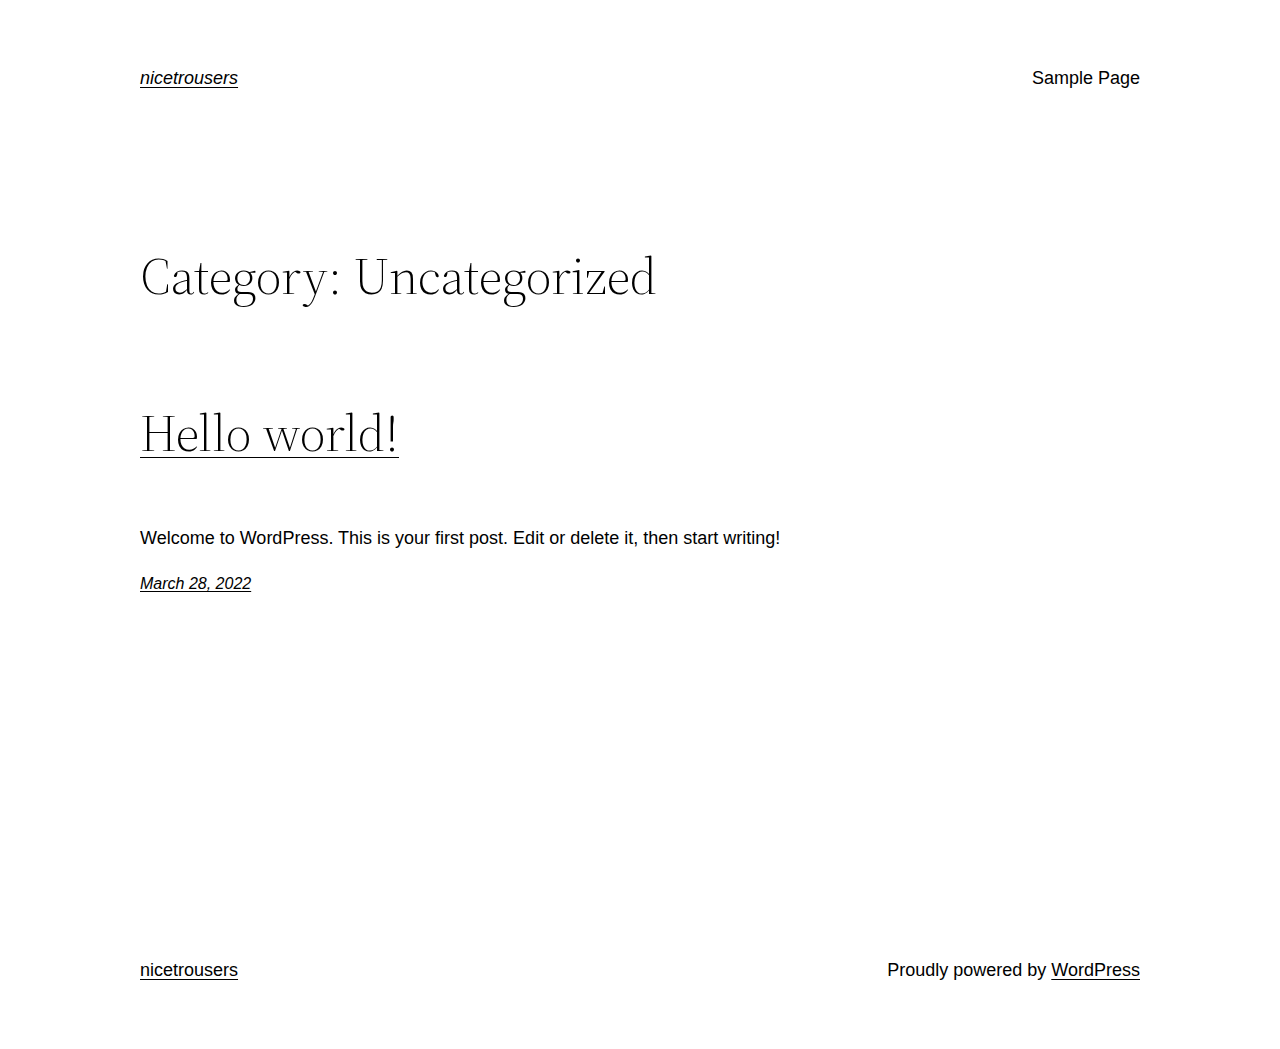
<file: category/uncategorized/index.html>
<!DOCTYPE html>
<html lang="en-US">
<head>
	<meta charset="UTF-8">
	<meta name="viewport" content="width=device-width, initial-scale=1">
<style>.wp-container-624247239ae30 {display: flex;gap: var( --wp--style--block-gap, 0.5em );flex-wrap: wrap;align-items: center;align-items: center;}.wp-container-624247239ae30 > * { margin: 0; }</style>
<style>.wp-container-624247239c37b {display: flex;gap: var( --wp--style--block-gap, 0.5em );flex-wrap: wrap;align-items: center;align-items: center;justify-content: flex-end;}.wp-container-624247239c37b > * { margin: 0; }</style>
<style>.wp-container-624247239d2d7 {display: flex;gap: var( --wp--style--block-gap, 0.5em );flex-wrap: wrap;align-items: center;align-items: center;justify-content: space-between;}.wp-container-624247239d2d7 > * { margin: 0; }</style>
<style>.wp-container-624247239df77 > * {max-width: 650px;margin-left: auto !important;margin-right: auto !important;}.wp-container-624247239df77 > .alignwide { max-width: 1000px;}.wp-container-624247239df77 .alignfull { max-width: none; }.wp-container-624247239df77 .alignleft { float: left; margin-right: 2em; }.wp-container-624247239df77 .alignright { float: right; margin-left: 2em; }.wp-container-624247239df77 > * { margin-top: 0; margin-bottom: 0; }.wp-container-624247239df77 > * + * { margin-top: var( --wp--style--block-gap );  margin-bottom: 0; }</style>
<style>.wp-container-62424723a118e .alignleft { float: left; margin-right: 2em; }.wp-container-62424723a118e .alignright { float: right; margin-left: 2em; }.wp-container-62424723a118e > * { margin-top: 0; margin-bottom: 0; }.wp-container-62424723a118e > * + * { margin-top: var( --wp--style--block-gap );  margin-bottom: 0; }</style>
<style>.wp-container-62424723a22c3 .alignleft { float: left; margin-right: 2em; }.wp-container-62424723a22c3 .alignright { float: right; margin-left: 2em; }.wp-container-62424723a22c3 > * { margin-top: 0; margin-bottom: 0; }.wp-container-62424723a22c3 > * + * { margin-top: var( --wp--style--block-gap );  margin-bottom: 0; }</style>
<style>.wp-container-62424723a3483 {display: flex;gap: var( --wp--style--block-gap, 0.5em );flex-wrap: wrap;align-items: center;align-items: center;justify-content: space-between;}.wp-container-62424723a3483 > * { margin: 0; }</style>
<style>.wp-container-62424723a41a8 .alignleft { float: left; margin-right: 2em; }.wp-container-62424723a41a8 .alignright { float: right; margin-left: 2em; }.wp-container-62424723a41a8 > * { margin-top: 0; margin-bottom: 0; }.wp-container-62424723a41a8 > * + * { margin-top: var( --wp--style--block-gap );  margin-bottom: 0; }</style>
<style>.wp-container-62424723a4e75 > * {max-width: 650px;margin-left: auto !important;margin-right: auto !important;}.wp-container-62424723a4e75 > .alignwide { max-width: 1000px;}.wp-container-62424723a4e75 .alignfull { max-width: none; }.wp-container-62424723a4e75 .alignleft { float: left; margin-right: 2em; }.wp-container-62424723a4e75 .alignright { float: right; margin-left: 2em; }.wp-container-62424723a4e75 > * { margin-top: 0; margin-bottom: 0; }.wp-container-62424723a4e75 > * + * { margin-top: var( --wp--style--block-gap );  margin-bottom: 0; }</style>
<style>.wp-container-62424723a658d {display: flex;gap: var( --wp--style--block-gap, 0.5em );flex-wrap: wrap;align-items: center;align-items: center;justify-content: space-between;}.wp-container-62424723a658d > * { margin: 0; }</style>
<style>.wp-container-62424723a725f > * {max-width: 650px;margin-left: auto !important;margin-right: auto !important;}.wp-container-62424723a725f > .alignwide { max-width: 1000px;}.wp-container-62424723a725f .alignfull { max-width: none; }.wp-container-62424723a725f .alignleft { float: left; margin-right: 2em; }.wp-container-62424723a725f .alignright { float: right; margin-left: 2em; }.wp-container-62424723a725f > * { margin-top: 0; margin-bottom: 0; }.wp-container-62424723a725f > * + * { margin-top: var( --wp--style--block-gap );  margin-bottom: 0; }</style>
<style>.wp-container-62424723a7ff3 > * {max-width: 650px;margin-left: auto !important;margin-right: auto !important;}.wp-container-62424723a7ff3 > .alignwide { max-width: 1000px;}.wp-container-62424723a7ff3 .alignfull { max-width: none; }.wp-container-62424723a7ff3 .alignleft { float: left; margin-right: 2em; }.wp-container-62424723a7ff3 .alignright { float: right; margin-left: 2em; }.wp-container-62424723a7ff3 > * { margin-top: 0; margin-bottom: 0; }.wp-container-62424723a7ff3 > * + * { margin-top: var( --wp--style--block-gap );  margin-bottom: 0; }</style>
<meta name="robots" content="max-image-preview:large">
<title>Uncategorized &#8211; nicetrousers</title>
<link rel="dns-prefetch" href="//s.w.org">
<link rel="alternate" type="application/rss+xml" title="nicetrousers &raquo; Feed" href="/feed/">
<link rel="alternate" type="application/rss+xml" title="nicetrousers &raquo; Comments Feed" href="/comments/feed/">
<link rel="alternate" type="application/rss+xml" title="nicetrousers &raquo; Uncategorized Category Feed" href="/category/uncategorized/feed/">
<script>
window._wpemojiSettings = {"baseUrl":"https:\/\/s.w.org\/images\/core\/emoji\/13.1.0\/72x72\/","ext":".png","svgUrl":"https:\/\/s.w.org\/images\/core\/emoji\/13.1.0\/svg\/","svgExt":".svg","source":{"concatemoji":"\/wp-includes\/js\/wp-emoji-release.min.js?ver=5.9.2"}};
/*! This file is auto-generated */
!function(e,a,t){var n,r,o,i=a.createElement("canvas"),p=i.getContext&&i.getContext("2d");function s(e,t){var a=String.fromCharCode;p.clearRect(0,0,i.width,i.height),p.fillText(a.apply(this,e),0,0);e=i.toDataURL();return p.clearRect(0,0,i.width,i.height),p.fillText(a.apply(this,t),0,0),e===i.toDataURL()}function c(e){var t=a.createElement("script");t.src=e,t.defer=t.type="text/javascript",a.getElementsByTagName("head")[0].appendChild(t)}for(o=Array("flag","emoji"),t.supports={everything:!0,everythingExceptFlag:!0},r=0;r<o.length;r++)t.supports[o[r]]=function(e){if(!p||!p.fillText)return!1;switch(p.textBaseline="top",p.font="600 32px Arial",e){case"flag":return s([127987,65039,8205,9895,65039],[127987,65039,8203,9895,65039])?!1:!s([55356,56826,55356,56819],[55356,56826,8203,55356,56819])&&!s([55356,57332,56128,56423,56128,56418,56128,56421,56128,56430,56128,56423,56128,56447],[55356,57332,8203,56128,56423,8203,56128,56418,8203,56128,56421,8203,56128,56430,8203,56128,56423,8203,56128,56447]);case"emoji":return!s([10084,65039,8205,55357,56613],[10084,65039,8203,55357,56613])}return!1}(o[r]),t.supports.everything=t.supports.everything&&t.supports[o[r]],"flag"!==o[r]&&(t.supports.everythingExceptFlag=t.supports.everythingExceptFlag&&t.supports[o[r]]);t.supports.everythingExceptFlag=t.supports.everythingExceptFlag&&!t.supports.flag,t.DOMReady=!1,t.readyCallback=function(){t.DOMReady=!0},t.supports.everything||(n=function(){t.readyCallback()},a.addEventListener?(a.addEventListener("DOMContentLoaded",n,!1),e.addEventListener("load",n,!1)):(e.attachEvent("onload",n),a.attachEvent("onreadystatechange",function(){"complete"===a.readyState&&t.readyCallback()})),(n=t.source||{}).concatemoji?c(n.concatemoji):n.wpemoji&&n.twemoji&&(c(n.twemoji),c(n.wpemoji)))}(window,document,window._wpemojiSettings);
</script>
<style>img.wp-smiley,
img.emoji {
	display: inline !important;
	border: none !important;
	box-shadow: none !important;
	height: 1em !important;
	width: 1em !important;
	margin: 0 0.07em !important;
	vertical-align: -0.1em !important;
	background: none !important;
	padding: 0 !important;
}</style>
	<style id="wp-block-site-logo-inline-css">.wp-block-site-logo{line-height:0}.wp-block-site-logo a{display:inline-block}.wp-block-site-logo.is-default-size img{width:120px;height:auto}.wp-block-site-logo a,.wp-block-site-logo img{border-radius:inherit}.wp-block-site-logo.aligncenter{margin-left:auto;margin-right:auto;text-align:center}.wp-block-site-logo.is-style-rounded{border-radius:9999px}</style>
<style id="wp-block-group-inline-css">.wp-block-group{box-sizing:border-box}
.wp-block-group:where(.has-background){padding:1.25em 2.375em}</style>
<style id="wp-block-page-list-inline-css">.wp-block-navigation .wp-block-page-list{display:flex;flex-direction:var(--navigation-layout-direction,initial);justify-content:var(--navigation-layout-justify,initial);align-items:var(--navigation-layout-align,initial);flex-wrap:var(--navigation-layout-wrap,wrap);background-color:inherit}.wp-block-navigation .wp-block-navigation-item{background-color:inherit}</style>
<link rel="stylesheet" id="wp-block-navigation-css" href="/wp-includes/blocks/navigation/style.min.css?ver=5.9.2" media="all">
<style id="wp-block-template-part-inline-css">.wp-block-template-part.has-background{padding:1.25em 2.375em;margin-top:0;margin-bottom:0}</style>
<style id="wp-block-post-title-inline-css">.wp-block-post-title a{display:inline-block}</style>
<style id="wp-block-post-featured-image-inline-css">.wp-block-post-featured-image{margin-left:0;margin-right:0}.wp-block-post-featured-image a{display:inline-block}.wp-block-post-featured-image img{max-width:100%;width:100%;height:auto;vertical-align:bottom}.wp-block-post-featured-image.alignfull img,.wp-block-post-featured-image.alignwide img{width:100%}</style>
<style id="wp-block-paragraph-inline-css">.is-small-text{font-size:.875em}.is-regular-text{font-size:1em}.is-large-text{font-size:2.25em}.is-larger-text{font-size:3em}.has-drop-cap:not(:focus):first-letter{float:left;font-size:8.4em;line-height:.68;font-weight:100;margin:.05em .1em 0 0;text-transform:uppercase;font-style:normal}p{overflow-wrap:break-word}p.has-drop-cap.has-background{overflow:hidden}p.has-background{padding:1.25em 2.375em}:where(p.has-text-color:not(.has-link-color)) a{color:inherit}</style>
<style id="wp-block-post-excerpt-inline-css">.wp-block-post-excerpt__more-link{display:inline-block}</style>
<style id="wp-block-columns-inline-css">.wp-block-columns{display:flex;margin-bottom:1.75em;box-sizing:border-box;flex-wrap:wrap}@media (min-width:782px){.wp-block-columns{flex-wrap:nowrap}}.wp-block-columns:where(.has-background){padding:1.25em 2.375em}.wp-block-columns.are-vertically-aligned-top{align-items:flex-start}.wp-block-columns.are-vertically-aligned-center{align-items:center}.wp-block-columns.are-vertically-aligned-bottom{align-items:flex-end}@media (max-width:599px){.wp-block-columns:not(.is-not-stacked-on-mobile)>.wp-block-column{flex-basis:100%!important}}@media (min-width:600px) and (max-width:781px){.wp-block-columns:not(.is-not-stacked-on-mobile)>.wp-block-column:not(:only-child){flex-basis:calc(50% - var(--wp--style--block-gap, 2em)/2)!important;flex-grow:0}.wp-block-columns:not(.is-not-stacked-on-mobile)>.wp-block-column:nth-child(2n){margin-left:var(--wp--style--block-gap,2em)}}@media (min-width:782px){.wp-block-columns:not(.is-not-stacked-on-mobile)>.wp-block-column{flex-basis:0;flex-grow:1}.wp-block-columns:not(.is-not-stacked-on-mobile)>.wp-block-column[style*=flex-basis]{flex-grow:0}.wp-block-columns:not(.is-not-stacked-on-mobile)>.wp-block-column:not(:first-child){margin-left:var(--wp--style--block-gap,2em)}}.wp-block-columns.is-not-stacked-on-mobile{flex-wrap:nowrap}.wp-block-columns.is-not-stacked-on-mobile>.wp-block-column{flex-basis:0;flex-grow:1}.wp-block-columns.is-not-stacked-on-mobile>.wp-block-column[style*=flex-basis]{flex-grow:0}.wp-block-columns.is-not-stacked-on-mobile>.wp-block-column:not(:first-child){margin-left:var(--wp--style--block-gap,2em)}.wp-block-column{flex-grow:1;min-width:0;word-break:break-word;overflow-wrap:break-word}.wp-block-column.is-vertically-aligned-top{align-self:flex-start}.wp-block-column.is-vertically-aligned-center{align-self:center}.wp-block-column.is-vertically-aligned-bottom{align-self:flex-end}.wp-block-column.is-vertically-aligned-bottom,.wp-block-column.is-vertically-aligned-center,.wp-block-column.is-vertically-aligned-top{width:100%}</style>
<style id="wp-block-spacer-inline-css">.wp-block-spacer{clear:both}</style>
<style id="wp-block-post-template-inline-css">.wp-block-post-template,.wp-block-query-loop{margin-top:0;margin-bottom:0;max-width:100%;list-style:none;padding:0}.wp-block-post-template.wp-block-post-template,.wp-block-query-loop.wp-block-post-template{background:none}.wp-block-post-template.is-flex-container,.wp-block-query-loop.is-flex-container{flex-direction:row;display:flex;flex-wrap:wrap;gap:1.25em}.wp-block-post-template.is-flex-container li,.wp-block-query-loop.is-flex-container li{margin:0;width:100%}@media (min-width:600px){.wp-block-post-template.is-flex-container.is-flex-container.columns-2>li,.wp-block-query-loop.is-flex-container.is-flex-container.columns-2>li{width:calc(50% - .625em)}.wp-block-post-template.is-flex-container.is-flex-container.columns-3>li,.wp-block-query-loop.is-flex-container.is-flex-container.columns-3>li{width:calc(33.33333% - .83333em)}.wp-block-post-template.is-flex-container.is-flex-container.columns-4>li,.wp-block-query-loop.is-flex-container.is-flex-container.columns-4>li{width:calc(25% - .9375em)}.wp-block-post-template.is-flex-container.is-flex-container.columns-5>li,.wp-block-query-loop.is-flex-container.is-flex-container.columns-5>li{width:calc(20% - 1em)}.wp-block-post-template.is-flex-container.is-flex-container.columns-6>li,.wp-block-query-loop.is-flex-container.is-flex-container.columns-6>li{width:calc(16.66667% - 1.04167em)}}</style>
<style id="wp-block-query-pagination-inline-css">.wp-block-query-pagination>.wp-block-query-pagination-next,.wp-block-query-pagination>.wp-block-query-pagination-numbers,.wp-block-query-pagination>.wp-block-query-pagination-previous{margin-right:.5em;margin-bottom:.5em}.wp-block-query-pagination>.wp-block-query-pagination-next:last-child,.wp-block-query-pagination>.wp-block-query-pagination-numbers:last-child,.wp-block-query-pagination>.wp-block-query-pagination-previous:last-child{margin-right:0}.wp-block-query-pagination .wp-block-query-pagination-previous-arrow{margin-right:1ch;display:inline-block}.wp-block-query-pagination .wp-block-query-pagination-previous-arrow:not(.is-arrow-chevron){transform:scaleX(1)}.wp-block-query-pagination .wp-block-query-pagination-next-arrow{margin-left:1ch;display:inline-block}.wp-block-query-pagination .wp-block-query-pagination-next-arrow:not(.is-arrow-chevron){transform:scaleX(1)}.wp-block-query-pagination.aligncenter{justify-content:center}</style>
<style id="wp-block-library-inline-css">:root{--wp-admin-theme-color:#007cba;--wp-admin-theme-color--rgb:0,124,186;--wp-admin-theme-color-darker-10:#006ba1;--wp-admin-theme-color-darker-10--rgb:0,107,161;--wp-admin-theme-color-darker-20:#005a87;--wp-admin-theme-color-darker-20--rgb:0,90,135;--wp-admin-border-width-focus:2px}@media (-webkit-min-device-pixel-ratio:2),(min-resolution:192dpi){:root{--wp-admin-border-width-focus:1.5px}}:root{--wp--preset--font-size--normal:16px;--wp--preset--font-size--huge:42px}:root .has-very-light-gray-background-color{background-color:#eee}:root .has-very-dark-gray-background-color{background-color:#313131}:root .has-very-light-gray-color{color:#eee}:root .has-very-dark-gray-color{color:#313131}:root .has-vivid-green-cyan-to-vivid-cyan-blue-gradient-background{background:linear-gradient(135deg,#00d084,#0693e3)}:root .has-purple-crush-gradient-background{background:linear-gradient(135deg,#34e2e4,#4721fb 50%,#ab1dfe)}:root .has-hazy-dawn-gradient-background{background:linear-gradient(135deg,#faaca8,#dad0ec)}:root .has-subdued-olive-gradient-background{background:linear-gradient(135deg,#fafae1,#67a671)}:root .has-atomic-cream-gradient-background{background:linear-gradient(135deg,#fdd79a,#004a59)}:root .has-nightshade-gradient-background{background:linear-gradient(135deg,#330968,#31cdcf)}:root .has-midnight-gradient-background{background:linear-gradient(135deg,#020381,#2874fc)}.has-regular-font-size{font-size:1em}.has-larger-font-size{font-size:2.625em}.has-normal-font-size{font-size:var(--wp--preset--font-size--normal)}.has-huge-font-size{font-size:var(--wp--preset--font-size--huge)}.has-text-align-center{text-align:center}.has-text-align-left{text-align:left}.has-text-align-right{text-align:right}#end-resizable-editor-section{display:none}.aligncenter{clear:both}.items-justified-left{justify-content:flex-start}.items-justified-center{justify-content:center}.items-justified-right{justify-content:flex-end}.items-justified-space-between{justify-content:space-between}.screen-reader-text{border:0;clip:rect(1px,1px,1px,1px);-webkit-clip-path:inset(50%);clip-path:inset(50%);height:1px;margin:-1px;overflow:hidden;padding:0;position:absolute;width:1px;word-wrap:normal!important}.screen-reader-text:focus{background-color:#ddd;clip:auto!important;-webkit-clip-path:none;clip-path:none;color:#444;display:block;font-size:1em;height:auto;left:5px;line-height:normal;padding:15px 23px 14px;text-decoration:none;top:5px;width:auto;z-index:100000}html :where(img){height:auto;max-width:100%}</style>
<style id="global-styles-inline-css">body{--wp--preset--color--black: #000000;--wp--preset--color--cyan-bluish-gray: #abb8c3;--wp--preset--color--white: #ffffff;--wp--preset--color--pale-pink: #f78da7;--wp--preset--color--vivid-red: #cf2e2e;--wp--preset--color--luminous-vivid-orange: #ff6900;--wp--preset--color--luminous-vivid-amber: #fcb900;--wp--preset--color--light-green-cyan: #7bdcb5;--wp--preset--color--vivid-green-cyan: #00d084;--wp--preset--color--pale-cyan-blue: #8ed1fc;--wp--preset--color--vivid-cyan-blue: #0693e3;--wp--preset--color--vivid-purple: #9b51e0;--wp--preset--color--foreground: #000000;--wp--preset--color--background: #ffffff;--wp--preset--color--primary: #1a4548;--wp--preset--color--secondary: #ffe2c7;--wp--preset--color--tertiary: #F6F6F6;--wp--preset--gradient--vivid-cyan-blue-to-vivid-purple: linear-gradient(135deg,rgba(6,147,227,1) 0%,rgb(155,81,224) 100%);--wp--preset--gradient--light-green-cyan-to-vivid-green-cyan: linear-gradient(135deg,rgb(122,220,180) 0%,rgb(0,208,130) 100%);--wp--preset--gradient--luminous-vivid-amber-to-luminous-vivid-orange: linear-gradient(135deg,rgba(252,185,0,1) 0%,rgba(255,105,0,1) 100%);--wp--preset--gradient--luminous-vivid-orange-to-vivid-red: linear-gradient(135deg,rgba(255,105,0,1) 0%,rgb(207,46,46) 100%);--wp--preset--gradient--very-light-gray-to-cyan-bluish-gray: linear-gradient(135deg,rgb(238,238,238) 0%,rgb(169,184,195) 100%);--wp--preset--gradient--cool-to-warm-spectrum: linear-gradient(135deg,rgb(74,234,220) 0%,rgb(151,120,209) 20%,rgb(207,42,186) 40%,rgb(238,44,130) 60%,rgb(251,105,98) 80%,rgb(254,248,76) 100%);--wp--preset--gradient--blush-light-purple: linear-gradient(135deg,rgb(255,206,236) 0%,rgb(152,150,240) 100%);--wp--preset--gradient--blush-bordeaux: linear-gradient(135deg,rgb(254,205,165) 0%,rgb(254,45,45) 50%,rgb(107,0,62) 100%);--wp--preset--gradient--luminous-dusk: linear-gradient(135deg,rgb(255,203,112) 0%,rgb(199,81,192) 50%,rgb(65,88,208) 100%);--wp--preset--gradient--pale-ocean: linear-gradient(135deg,rgb(255,245,203) 0%,rgb(182,227,212) 50%,rgb(51,167,181) 100%);--wp--preset--gradient--electric-grass: linear-gradient(135deg,rgb(202,248,128) 0%,rgb(113,206,126) 100%);--wp--preset--gradient--midnight: linear-gradient(135deg,rgb(2,3,129) 0%,rgb(40,116,252) 100%);--wp--preset--gradient--vertical-secondary-to-tertiary: linear-gradient(to bottom,var(--wp--preset--color--secondary) 0%,var(--wp--preset--color--tertiary) 100%);--wp--preset--gradient--vertical-secondary-to-background: linear-gradient(to bottom,var(--wp--preset--color--secondary) 0%,var(--wp--preset--color--background) 100%);--wp--preset--gradient--vertical-tertiary-to-background: linear-gradient(to bottom,var(--wp--preset--color--tertiary) 0%,var(--wp--preset--color--background) 100%);--wp--preset--gradient--diagonal-primary-to-foreground: linear-gradient(to bottom right,var(--wp--preset--color--primary) 0%,var(--wp--preset--color--foreground) 100%);--wp--preset--gradient--diagonal-secondary-to-background: linear-gradient(to bottom right,var(--wp--preset--color--secondary) 50%,var(--wp--preset--color--background) 50%);--wp--preset--gradient--diagonal-background-to-secondary: linear-gradient(to bottom right,var(--wp--preset--color--background) 50%,var(--wp--preset--color--secondary) 50%);--wp--preset--gradient--diagonal-tertiary-to-background: linear-gradient(to bottom right,var(--wp--preset--color--tertiary) 50%,var(--wp--preset--color--background) 50%);--wp--preset--gradient--diagonal-background-to-tertiary: linear-gradient(to bottom right,var(--wp--preset--color--background) 50%,var(--wp--preset--color--tertiary) 50%);--wp--preset--duotone--dark-grayscale: url('#wp-duotone-dark-grayscale');--wp--preset--duotone--grayscale: url('#wp-duotone-grayscale');--wp--preset--duotone--purple-yellow: url('#wp-duotone-purple-yellow');--wp--preset--duotone--blue-red: url('#wp-duotone-blue-red');--wp--preset--duotone--midnight: url('#wp-duotone-midnight');--wp--preset--duotone--magenta-yellow: url('#wp-duotone-magenta-yellow');--wp--preset--duotone--purple-green: url('#wp-duotone-purple-green');--wp--preset--duotone--blue-orange: url('#wp-duotone-blue-orange');--wp--preset--duotone--foreground-and-background: url('#wp-duotone-foreground-and-background');--wp--preset--duotone--foreground-and-secondary: url('#wp-duotone-foreground-and-secondary');--wp--preset--duotone--foreground-and-tertiary: url('#wp-duotone-foreground-and-tertiary');--wp--preset--duotone--primary-and-background: url('#wp-duotone-primary-and-background');--wp--preset--duotone--primary-and-secondary: url('#wp-duotone-primary-and-secondary');--wp--preset--duotone--primary-and-tertiary: url('#wp-duotone-primary-and-tertiary');--wp--preset--font-size--small: 1rem;--wp--preset--font-size--medium: 1.125rem;--wp--preset--font-size--large: 1.75rem;--wp--preset--font-size--x-large: clamp(1.75rem, 3vw, 2.25rem);--wp--preset--font-family--system-font: -apple-system,BlinkMacSystemFont,"Segoe UI",Roboto,Oxygen-Sans,Ubuntu,Cantarell,"Helvetica Neue",sans-serif;--wp--preset--font-family--source-serif-pro: "Source Serif Pro", serif;--wp--custom--spacing--small: max(1.25rem, 5vw);--wp--custom--spacing--medium: clamp(2rem, 8vw, calc(4 * var(--wp--style--block-gap)));--wp--custom--spacing--large: clamp(4rem, 10vw, 8rem);--wp--custom--spacing--outer: var(--wp--custom--spacing--small, 1.25rem);--wp--custom--typography--font-size--huge: clamp(2.25rem, 4vw, 2.75rem);--wp--custom--typography--font-size--gigantic: clamp(2.75rem, 6vw, 3.25rem);--wp--custom--typography--font-size--colossal: clamp(3.25rem, 8vw, 6.25rem);--wp--custom--typography--line-height--tiny: 1.15;--wp--custom--typography--line-height--small: 1.2;--wp--custom--typography--line-height--medium: 1.4;--wp--custom--typography--line-height--normal: 1.6;}body { margin: 0; }body{background-color: var(--wp--preset--color--background);color: var(--wp--preset--color--foreground);font-family: var(--wp--preset--font-family--system-font);font-size: var(--wp--preset--font-size--medium);line-height: var(--wp--custom--typography--line-height--normal);--wp--style--block-gap: 1.5rem;}.wp-site-blocks > .alignleft { float: left; margin-right: 2em; }.wp-site-blocks > .alignright { float: right; margin-left: 2em; }.wp-site-blocks > .aligncenter { justify-content: center; margin-left: auto; margin-right: auto; }.wp-site-blocks > * { margin-top: 0; margin-bottom: 0; }.wp-site-blocks > * + * { margin-top: var( --wp--style--block-gap ); }h1{font-family: var(--wp--preset--font-family--source-serif-pro);font-size: var(--wp--custom--typography--font-size--colossal);font-weight: 300;line-height: var(--wp--custom--typography--line-height--tiny);}h2{font-family: var(--wp--preset--font-family--source-serif-pro);font-size: var(--wp--custom--typography--font-size--gigantic);font-weight: 300;line-height: var(--wp--custom--typography--line-height--small);}h3{font-family: var(--wp--preset--font-family--source-serif-pro);font-size: var(--wp--custom--typography--font-size--huge);font-weight: 300;line-height: var(--wp--custom--typography--line-height--tiny);}h4{font-family: var(--wp--preset--font-family--source-serif-pro);font-size: var(--wp--preset--font-size--x-large);font-weight: 300;line-height: var(--wp--custom--typography--line-height--tiny);}h5{font-family: var(--wp--preset--font-family--system-font);font-size: var(--wp--preset--font-size--medium);font-weight: 700;line-height: var(--wp--custom--typography--line-height--normal);text-transform: uppercase;}h6{font-family: var(--wp--preset--font-family--system-font);font-size: var(--wp--preset--font-size--medium);font-weight: 400;line-height: var(--wp--custom--typography--line-height--normal);text-transform: uppercase;}a{color: var(--wp--preset--color--foreground);}.wp-block-button__link{background-color: var(--wp--preset--color--primary);border-radius: 0;color: var(--wp--preset--color--background);font-size: var(--wp--preset--font-size--medium);}.wp-block-post-title{font-family: var(--wp--preset--font-family--source-serif-pro);font-size: var(--wp--custom--typography--font-size--gigantic);font-weight: 300;line-height: var(--wp--custom--typography--line-height--tiny);}.wp-block-post-comments{padding-top: var(--wp--custom--spacing--small);}.wp-block-pullquote{border-width: 1px 0;}.wp-block-query-title{font-family: var(--wp--preset--font-family--source-serif-pro);font-size: var(--wp--custom--typography--font-size--gigantic);font-weight: 300;line-height: var(--wp--custom--typography--line-height--small);}.wp-block-quote{border-width: 1px;}.wp-block-site-title{font-family: var(--wp--preset--font-family--system-font);font-size: var(--wp--preset--font-size--medium);font-weight: normal;line-height: var(--wp--custom--typography--line-height--normal);}.has-black-color{color: var(--wp--preset--color--black) !important;}.has-cyan-bluish-gray-color{color: var(--wp--preset--color--cyan-bluish-gray) !important;}.has-white-color{color: var(--wp--preset--color--white) !important;}.has-pale-pink-color{color: var(--wp--preset--color--pale-pink) !important;}.has-vivid-red-color{color: var(--wp--preset--color--vivid-red) !important;}.has-luminous-vivid-orange-color{color: var(--wp--preset--color--luminous-vivid-orange) !important;}.has-luminous-vivid-amber-color{color: var(--wp--preset--color--luminous-vivid-amber) !important;}.has-light-green-cyan-color{color: var(--wp--preset--color--light-green-cyan) !important;}.has-vivid-green-cyan-color{color: var(--wp--preset--color--vivid-green-cyan) !important;}.has-pale-cyan-blue-color{color: var(--wp--preset--color--pale-cyan-blue) !important;}.has-vivid-cyan-blue-color{color: var(--wp--preset--color--vivid-cyan-blue) !important;}.has-vivid-purple-color{color: var(--wp--preset--color--vivid-purple) !important;}.has-foreground-color{color: var(--wp--preset--color--foreground) !important;}.has-background-color{color: var(--wp--preset--color--background) !important;}.has-primary-color{color: var(--wp--preset--color--primary) !important;}.has-secondary-color{color: var(--wp--preset--color--secondary) !important;}.has-tertiary-color{color: var(--wp--preset--color--tertiary) !important;}.has-black-background-color{background-color: var(--wp--preset--color--black) !important;}.has-cyan-bluish-gray-background-color{background-color: var(--wp--preset--color--cyan-bluish-gray) !important;}.has-white-background-color{background-color: var(--wp--preset--color--white) !important;}.has-pale-pink-background-color{background-color: var(--wp--preset--color--pale-pink) !important;}.has-vivid-red-background-color{background-color: var(--wp--preset--color--vivid-red) !important;}.has-luminous-vivid-orange-background-color{background-color: var(--wp--preset--color--luminous-vivid-orange) !important;}.has-luminous-vivid-amber-background-color{background-color: var(--wp--preset--color--luminous-vivid-amber) !important;}.has-light-green-cyan-background-color{background-color: var(--wp--preset--color--light-green-cyan) !important;}.has-vivid-green-cyan-background-color{background-color: var(--wp--preset--color--vivid-green-cyan) !important;}.has-pale-cyan-blue-background-color{background-color: var(--wp--preset--color--pale-cyan-blue) !important;}.has-vivid-cyan-blue-background-color{background-color: var(--wp--preset--color--vivid-cyan-blue) !important;}.has-vivid-purple-background-color{background-color: var(--wp--preset--color--vivid-purple) !important;}.has-foreground-background-color{background-color: var(--wp--preset--color--foreground) !important;}.has-background-background-color{background-color: var(--wp--preset--color--background) !important;}.has-primary-background-color{background-color: var(--wp--preset--color--primary) !important;}.has-secondary-background-color{background-color: var(--wp--preset--color--secondary) !important;}.has-tertiary-background-color{background-color: var(--wp--preset--color--tertiary) !important;}.has-black-border-color{border-color: var(--wp--preset--color--black) !important;}.has-cyan-bluish-gray-border-color{border-color: var(--wp--preset--color--cyan-bluish-gray) !important;}.has-white-border-color{border-color: var(--wp--preset--color--white) !important;}.has-pale-pink-border-color{border-color: var(--wp--preset--color--pale-pink) !important;}.has-vivid-red-border-color{border-color: var(--wp--preset--color--vivid-red) !important;}.has-luminous-vivid-orange-border-color{border-color: var(--wp--preset--color--luminous-vivid-orange) !important;}.has-luminous-vivid-amber-border-color{border-color: var(--wp--preset--color--luminous-vivid-amber) !important;}.has-light-green-cyan-border-color{border-color: var(--wp--preset--color--light-green-cyan) !important;}.has-vivid-green-cyan-border-color{border-color: var(--wp--preset--color--vivid-green-cyan) !important;}.has-pale-cyan-blue-border-color{border-color: var(--wp--preset--color--pale-cyan-blue) !important;}.has-vivid-cyan-blue-border-color{border-color: var(--wp--preset--color--vivid-cyan-blue) !important;}.has-vivid-purple-border-color{border-color: var(--wp--preset--color--vivid-purple) !important;}.has-foreground-border-color{border-color: var(--wp--preset--color--foreground) !important;}.has-background-border-color{border-color: var(--wp--preset--color--background) !important;}.has-primary-border-color{border-color: var(--wp--preset--color--primary) !important;}.has-secondary-border-color{border-color: var(--wp--preset--color--secondary) !important;}.has-tertiary-border-color{border-color: var(--wp--preset--color--tertiary) !important;}.has-vivid-cyan-blue-to-vivid-purple-gradient-background{background: var(--wp--preset--gradient--vivid-cyan-blue-to-vivid-purple) !important;}.has-light-green-cyan-to-vivid-green-cyan-gradient-background{background: var(--wp--preset--gradient--light-green-cyan-to-vivid-green-cyan) !important;}.has-luminous-vivid-amber-to-luminous-vivid-orange-gradient-background{background: var(--wp--preset--gradient--luminous-vivid-amber-to-luminous-vivid-orange) !important;}.has-luminous-vivid-orange-to-vivid-red-gradient-background{background: var(--wp--preset--gradient--luminous-vivid-orange-to-vivid-red) !important;}.has-very-light-gray-to-cyan-bluish-gray-gradient-background{background: var(--wp--preset--gradient--very-light-gray-to-cyan-bluish-gray) !important;}.has-cool-to-warm-spectrum-gradient-background{background: var(--wp--preset--gradient--cool-to-warm-spectrum) !important;}.has-blush-light-purple-gradient-background{background: var(--wp--preset--gradient--blush-light-purple) !important;}.has-blush-bordeaux-gradient-background{background: var(--wp--preset--gradient--blush-bordeaux) !important;}.has-luminous-dusk-gradient-background{background: var(--wp--preset--gradient--luminous-dusk) !important;}.has-pale-ocean-gradient-background{background: var(--wp--preset--gradient--pale-ocean) !important;}.has-electric-grass-gradient-background{background: var(--wp--preset--gradient--electric-grass) !important;}.has-midnight-gradient-background{background: var(--wp--preset--gradient--midnight) !important;}.has-vertical-secondary-to-tertiary-gradient-background{background: var(--wp--preset--gradient--vertical-secondary-to-tertiary) !important;}.has-vertical-secondary-to-background-gradient-background{background: var(--wp--preset--gradient--vertical-secondary-to-background) !important;}.has-vertical-tertiary-to-background-gradient-background{background: var(--wp--preset--gradient--vertical-tertiary-to-background) !important;}.has-diagonal-primary-to-foreground-gradient-background{background: var(--wp--preset--gradient--diagonal-primary-to-foreground) !important;}.has-diagonal-secondary-to-background-gradient-background{background: var(--wp--preset--gradient--diagonal-secondary-to-background) !important;}.has-diagonal-background-to-secondary-gradient-background{background: var(--wp--preset--gradient--diagonal-background-to-secondary) !important;}.has-diagonal-tertiary-to-background-gradient-background{background: var(--wp--preset--gradient--diagonal-tertiary-to-background) !important;}.has-diagonal-background-to-tertiary-gradient-background{background: var(--wp--preset--gradient--diagonal-background-to-tertiary) !important;}.has-small-font-size{font-size: var(--wp--preset--font-size--small) !important;}.has-medium-font-size{font-size: var(--wp--preset--font-size--medium) !important;}.has-large-font-size{font-size: var(--wp--preset--font-size--large) !important;}.has-x-large-font-size{font-size: var(--wp--preset--font-size--x-large) !important;}.has-system-font-font-family{font-family: var(--wp--preset--font-family--system-font) !important;}.has-source-serif-pro-font-family{font-family: var(--wp--preset--font-family--source-serif-pro) !important;}</style>
<link rel="stylesheet" id="twentytwentytwo-style-css" href="/wp-content/themes/twentytwentytwo/style.css?ver=1.1" media="all">
<style id="twentytwentytwo-style-inline-css">@font-face{
			font-family: 'Source Serif Pro';
			font-weight: 200 900;
			font-style: normal;
			font-stretch: normal;
			font-display: swap;
			src: url('/wp-content/themes/twentytwentytwo/assets/fonts/SourceSerif4Variable-Roman.ttf.woff2') format('woff2');
		}

		@font-face{
			font-family: 'Source Serif Pro';
			font-weight: 200 900;
			font-style: italic;
			font-stretch: normal;
			font-display: swap;
			src: url('/wp-content/themes/twentytwentytwo/assets/fonts/SourceSerif4Variable-Italic.ttf.woff2') format('woff2');
		}</style>
<script src="/wp-includes/blocks/navigation/view.min.js?ver=3776ea67846b3bb10fe8f7cdd486b0ba" id="wp-block-navigation-view-js"></script>
<link rel="https://api.w.org/" href="/wp-json/">
<link rel="alternate" type="application/json" href="/wp-json/wp/v2/categories/1">
<link rel="EditURI" type="application/rsd+xml" title="RSD" href="/xmlrpc.php?rsd">
<link rel="wlwmanifest" type="application/wlwmanifest+xml" href="/wp-includes/wlwmanifest.xml"> 
<meta name="generator" content="WordPress 5.9.2">
		<link rel="preload" href="/wp-content/themes/twentytwentytwo/assets/fonts/SourceSerif4Variable-Roman.ttf.woff2" as="font" type="font/woff2" crossorigin>
		</head>

<body class="archive category category-uncategorized category-1 wp-embed-responsive">
<svg xmlns="http://www.w3.org/2000/svg" viewbox="0 0 0 0" width="0" height="0" focusable="false" role="none" style="visibility: hidden; position: absolute; left: -9999px; overflow: hidden;"><defs><filter id="wp-duotone-dark-grayscale"><fecolormatrix color-interpolation-filters="sRGB" type="matrix" values=" .299 .587 .114 0 0 .299 .587 .114 0 0 .299 .587 .114 0 0 .299 .587 .114 0 0 "></fecolormatrix><fecomponenttransfer color-interpolation-filters="sRGB"><fefuncr type="table" tablevalues="0 0.49803921568627"></fefuncr><fefuncg type="table" tablevalues="0 0.49803921568627"></fefuncg><fefuncb type="table" tablevalues="0 0.49803921568627"></fefuncb><fefunca type="table" tablevalues="1 1"></fefunca></fecomponenttransfer><fecomposite in2="SourceGraphic" operator="in"></fecomposite></filter></defs></svg><svg xmlns="http://www.w3.org/2000/svg" viewbox="0 0 0 0" width="0" height="0" focusable="false" role="none" style="visibility: hidden; position: absolute; left: -9999px; overflow: hidden;"><defs><filter id="wp-duotone-grayscale"><fecolormatrix color-interpolation-filters="sRGB" type="matrix" values=" .299 .587 .114 0 0 .299 .587 .114 0 0 .299 .587 .114 0 0 .299 .587 .114 0 0 "></fecolormatrix><fecomponenttransfer color-interpolation-filters="sRGB"><fefuncr type="table" tablevalues="0 1"></fefuncr><fefuncg type="table" tablevalues="0 1"></fefuncg><fefuncb type="table" tablevalues="0 1"></fefuncb><fefunca type="table" tablevalues="1 1"></fefunca></fecomponenttransfer><fecomposite in2="SourceGraphic" operator="in"></fecomposite></filter></defs></svg><svg xmlns="http://www.w3.org/2000/svg" viewbox="0 0 0 0" width="0" height="0" focusable="false" role="none" style="visibility: hidden; position: absolute; left: -9999px; overflow: hidden;"><defs><filter id="wp-duotone-purple-yellow"><fecolormatrix color-interpolation-filters="sRGB" type="matrix" values=" .299 .587 .114 0 0 .299 .587 .114 0 0 .299 .587 .114 0 0 .299 .587 .114 0 0 "></fecolormatrix><fecomponenttransfer color-interpolation-filters="sRGB"><fefuncr type="table" tablevalues="0.54901960784314 0.98823529411765"></fefuncr><fefuncg type="table" tablevalues="0 1"></fefuncg><fefuncb type="table" tablevalues="0.71764705882353 0.25490196078431"></fefuncb><fefunca type="table" tablevalues="1 1"></fefunca></fecomponenttransfer><fecomposite in2="SourceGraphic" operator="in"></fecomposite></filter></defs></svg><svg xmlns="http://www.w3.org/2000/svg" viewbox="0 0 0 0" width="0" height="0" focusable="false" role="none" style="visibility: hidden; position: absolute; left: -9999px; overflow: hidden;"><defs><filter id="wp-duotone-blue-red"><fecolormatrix color-interpolation-filters="sRGB" type="matrix" values=" .299 .587 .114 0 0 .299 .587 .114 0 0 .299 .587 .114 0 0 .299 .587 .114 0 0 "></fecolormatrix><fecomponenttransfer color-interpolation-filters="sRGB"><fefuncr type="table" tablevalues="0 1"></fefuncr><fefuncg type="table" tablevalues="0 0.27843137254902"></fefuncg><fefuncb type="table" tablevalues="0.5921568627451 0.27843137254902"></fefuncb><fefunca type="table" tablevalues="1 1"></fefunca></fecomponenttransfer><fecomposite in2="SourceGraphic" operator="in"></fecomposite></filter></defs></svg><svg xmlns="http://www.w3.org/2000/svg" viewbox="0 0 0 0" width="0" height="0" focusable="false" role="none" style="visibility: hidden; position: absolute; left: -9999px; overflow: hidden;"><defs><filter id="wp-duotone-midnight"><fecolormatrix color-interpolation-filters="sRGB" type="matrix" values=" .299 .587 .114 0 0 .299 .587 .114 0 0 .299 .587 .114 0 0 .299 .587 .114 0 0 "></fecolormatrix><fecomponenttransfer color-interpolation-filters="sRGB"><fefuncr type="table" tablevalues="0 0"></fefuncr><fefuncg type="table" tablevalues="0 0.64705882352941"></fefuncg><fefuncb type="table" tablevalues="0 1"></fefuncb><fefunca type="table" tablevalues="1 1"></fefunca></fecomponenttransfer><fecomposite in2="SourceGraphic" operator="in"></fecomposite></filter></defs></svg><svg xmlns="http://www.w3.org/2000/svg" viewbox="0 0 0 0" width="0" height="0" focusable="false" role="none" style="visibility: hidden; position: absolute; left: -9999px; overflow: hidden;"><defs><filter id="wp-duotone-magenta-yellow"><fecolormatrix color-interpolation-filters="sRGB" type="matrix" values=" .299 .587 .114 0 0 .299 .587 .114 0 0 .299 .587 .114 0 0 .299 .587 .114 0 0 "></fecolormatrix><fecomponenttransfer color-interpolation-filters="sRGB"><fefuncr type="table" tablevalues="0.78039215686275 1"></fefuncr><fefuncg type="table" tablevalues="0 0.94901960784314"></fefuncg><fefuncb type="table" tablevalues="0.35294117647059 0.47058823529412"></fefuncb><fefunca type="table" tablevalues="1 1"></fefunca></fecomponenttransfer><fecomposite in2="SourceGraphic" operator="in"></fecomposite></filter></defs></svg><svg xmlns="http://www.w3.org/2000/svg" viewbox="0 0 0 0" width="0" height="0" focusable="false" role="none" style="visibility: hidden; position: absolute; left: -9999px; overflow: hidden;"><defs><filter id="wp-duotone-purple-green"><fecolormatrix color-interpolation-filters="sRGB" type="matrix" values=" .299 .587 .114 0 0 .299 .587 .114 0 0 .299 .587 .114 0 0 .299 .587 .114 0 0 "></fecolormatrix><fecomponenttransfer color-interpolation-filters="sRGB"><fefuncr type="table" tablevalues="0.65098039215686 0.40392156862745"></fefuncr><fefuncg type="table" tablevalues="0 1"></fefuncg><fefuncb type="table" tablevalues="0.44705882352941 0.4"></fefuncb><fefunca type="table" tablevalues="1 1"></fefunca></fecomponenttransfer><fecomposite in2="SourceGraphic" operator="in"></fecomposite></filter></defs></svg><svg xmlns="http://www.w3.org/2000/svg" viewbox="0 0 0 0" width="0" height="0" focusable="false" role="none" style="visibility: hidden; position: absolute; left: -9999px; overflow: hidden;"><defs><filter id="wp-duotone-blue-orange"><fecolormatrix color-interpolation-filters="sRGB" type="matrix" values=" .299 .587 .114 0 0 .299 .587 .114 0 0 .299 .587 .114 0 0 .299 .587 .114 0 0 "></fecolormatrix><fecomponenttransfer color-interpolation-filters="sRGB"><fefuncr type="table" tablevalues="0.098039215686275 1"></fefuncr><fefuncg type="table" tablevalues="0 0.66274509803922"></fefuncg><fefuncb type="table" tablevalues="0.84705882352941 0.41960784313725"></fefuncb><fefunca type="table" tablevalues="1 1"></fefunca></fecomponenttransfer><fecomposite in2="SourceGraphic" operator="in"></fecomposite></filter></defs></svg><svg xmlns="http://www.w3.org/2000/svg" viewbox="0 0 0 0" width="0" height="0" focusable="false" role="none" style="visibility: hidden; position: absolute; left: -9999px; overflow: hidden;"><defs><filter id="wp-duotone-foreground-and-background"><fecolormatrix color-interpolation-filters="sRGB" type="matrix" values=" .299 .587 .114 0 0 .299 .587 .114 0 0 .299 .587 .114 0 0 .299 .587 .114 0 0 "></fecolormatrix><fecomponenttransfer color-interpolation-filters="sRGB"><fefuncr type="table" tablevalues="0 1"></fefuncr><fefuncg type="table" tablevalues="0 1"></fefuncg><fefuncb type="table" tablevalues="0 1"></fefuncb><fefunca type="table" tablevalues="1 1"></fefunca></fecomponenttransfer><fecomposite in2="SourceGraphic" operator="in"></fecomposite></filter></defs></svg><svg xmlns="http://www.w3.org/2000/svg" viewbox="0 0 0 0" width="0" height="0" focusable="false" role="none" style="visibility: hidden; position: absolute; left: -9999px; overflow: hidden;"><defs><filter id="wp-duotone-foreground-and-secondary"><fecolormatrix color-interpolation-filters="sRGB" type="matrix" values=" .299 .587 .114 0 0 .299 .587 .114 0 0 .299 .587 .114 0 0 .299 .587 .114 0 0 "></fecolormatrix><fecomponenttransfer color-interpolation-filters="sRGB"><fefuncr type="table" tablevalues="0 1"></fefuncr><fefuncg type="table" tablevalues="0 0.88627450980392"></fefuncg><fefuncb type="table" tablevalues="0 0.78039215686275"></fefuncb><fefunca type="table" tablevalues="1 1"></fefunca></fecomponenttransfer><fecomposite in2="SourceGraphic" operator="in"></fecomposite></filter></defs></svg><svg xmlns="http://www.w3.org/2000/svg" viewbox="0 0 0 0" width="0" height="0" focusable="false" role="none" style="visibility: hidden; position: absolute; left: -9999px; overflow: hidden;"><defs><filter id="wp-duotone-foreground-and-tertiary"><fecolormatrix color-interpolation-filters="sRGB" type="matrix" values=" .299 .587 .114 0 0 .299 .587 .114 0 0 .299 .587 .114 0 0 .299 .587 .114 0 0 "></fecolormatrix><fecomponenttransfer color-interpolation-filters="sRGB"><fefuncr type="table" tablevalues="0 0.96470588235294"></fefuncr><fefuncg type="table" tablevalues="0 0.96470588235294"></fefuncg><fefuncb type="table" tablevalues="0 0.96470588235294"></fefuncb><fefunca type="table" tablevalues="1 1"></fefunca></fecomponenttransfer><fecomposite in2="SourceGraphic" operator="in"></fecomposite></filter></defs></svg><svg xmlns="http://www.w3.org/2000/svg" viewbox="0 0 0 0" width="0" height="0" focusable="false" role="none" style="visibility: hidden; position: absolute; left: -9999px; overflow: hidden;"><defs><filter id="wp-duotone-primary-and-background"><fecolormatrix color-interpolation-filters="sRGB" type="matrix" values=" .299 .587 .114 0 0 .299 .587 .114 0 0 .299 .587 .114 0 0 .299 .587 .114 0 0 "></fecolormatrix><fecomponenttransfer color-interpolation-filters="sRGB"><fefuncr type="table" tablevalues="0.10196078431373 1"></fefuncr><fefuncg type="table" tablevalues="0.27058823529412 1"></fefuncg><fefuncb type="table" tablevalues="0.28235294117647 1"></fefuncb><fefunca type="table" tablevalues="1 1"></fefunca></fecomponenttransfer><fecomposite in2="SourceGraphic" operator="in"></fecomposite></filter></defs></svg><svg xmlns="http://www.w3.org/2000/svg" viewbox="0 0 0 0" width="0" height="0" focusable="false" role="none" style="visibility: hidden; position: absolute; left: -9999px; overflow: hidden;"><defs><filter id="wp-duotone-primary-and-secondary"><fecolormatrix color-interpolation-filters="sRGB" type="matrix" values=" .299 .587 .114 0 0 .299 .587 .114 0 0 .299 .587 .114 0 0 .299 .587 .114 0 0 "></fecolormatrix><fecomponenttransfer color-interpolation-filters="sRGB"><fefuncr type="table" tablevalues="0.10196078431373 1"></fefuncr><fefuncg type="table" tablevalues="0.27058823529412 0.88627450980392"></fefuncg><fefuncb type="table" tablevalues="0.28235294117647 0.78039215686275"></fefuncb><fefunca type="table" tablevalues="1 1"></fefunca></fecomponenttransfer><fecomposite in2="SourceGraphic" operator="in"></fecomposite></filter></defs></svg><svg xmlns="http://www.w3.org/2000/svg" viewbox="0 0 0 0" width="0" height="0" focusable="false" role="none" style="visibility: hidden; position: absolute; left: -9999px; overflow: hidden;"><defs><filter id="wp-duotone-primary-and-tertiary"><fecolormatrix color-interpolation-filters="sRGB" type="matrix" values=" .299 .587 .114 0 0 .299 .587 .114 0 0 .299 .587 .114 0 0 .299 .587 .114 0 0 "></fecolormatrix><fecomponenttransfer color-interpolation-filters="sRGB"><fefuncr type="table" tablevalues="0.10196078431373 0.96470588235294"></fefuncr><fefuncg type="table" tablevalues="0.27058823529412 0.96470588235294"></fefuncg><fefuncb type="table" tablevalues="0.28235294117647 0.96470588235294"></fefuncb><fefunca type="table" tablevalues="1 1"></fefunca></fecomponenttransfer><fecomposite in2="SourceGraphic" operator="in"></fecomposite></filter></defs></svg>
<div class="wp-site-blocks">
<header class="wp-block-template-part">
<div class="wp-container-624247239df77 wp-block-group">
<div class="wp-container-624247239d2d7 wp-block-group alignwide" style="padding-top:var(--wp--custom--spacing--small, 1.25rem);padding-bottom:var(--wp--custom--spacing--large, 8rem)">
<div class="wp-container-624247239ae30 wp-block-group">

<h1 style="font-style:italic; font-weight:400;" class="wp-block-site-title"><a href="/" rel="home">nicetrousers</a></h1>
</div>


<nav class="wp-container-624247239c37b is-responsive items-justified-right wp-block-navigation"><button aria-haspopup="true" aria-label="Open menu" class="wp-block-navigation__responsive-container-open " data-micromodal-trigger="modal-624247239b6ed"><svg width="24" height="24" xmlns="http://www.w3.org/2000/svg" viewbox="0 0 24 24" role="img" aria-hidden="true" focusable="false"><rect x="4" y="7.5" width="16" height="1.5"></rect><rect x="4" y="15" width="16" height="1.5"></rect></svg></button>
			<div class="wp-block-navigation__responsive-container  " id="modal-624247239b6ed">
				<div class="wp-block-navigation__responsive-close" tabindex="-1" data-micromodal-close>
					<div class="wp-block-navigation__responsive-dialog" aria-label="Menu">
							<button aria-label="Close menu" data-micromodal-close class="wp-block-navigation__responsive-container-close"><svg xmlns="http://www.w3.org/2000/svg" viewbox="0 0 24 24" width="24" height="24" role="img" aria-hidden="true" focusable="false"><path d="M13 11.8l6.1-6.3-1-1-6.1 6.2-6.1-6.2-1 1 6.1 6.3-6.5 6.7 1 1 6.5-6.6 6.5 6.6 1-1z"></path></svg></button>
						<div class="wp-block-navigation__responsive-container-content" id="modal-624247239b6ed-content">
							<ul class="wp-block-page-list"><li class="wp-block-pages-list__item wp-block-navigation-item open-on-hover-click"><a class="wp-block-pages-list__item__link wp-block-navigation-item__content" href="/sample-page/">Sample Page</a></li></ul>
						</div>
					</div>
				</div>
			</div></nav>
</div>
</div>
</header>


<div class="wp-container-62424723a4e75 wp-block-group">
<h1 style="margin-bottom: 6rem; font-size: clamp(2.75rem, 6vw, 3.25rem);" class="alignwide wp-block-query-title">Category: <span>Uncategorized</span>
</h1>


<main class="wp-container-62424723a41a8 wp-block-query alignwide"><ul class="wp-container-62424723a22c3 alignwide wp-block-post-template"><li class="wp-block-post post-1 post type-post status-publish format-standard hentry category-uncategorized">
<h2 style="font-style:normal; font-weight:300;" class="wp-container-62424723a118e alignwide wp-block-post-title has-var-wp-custom-typography-font-size-huge-clamp-2-25-rem-4-vw-2-75-rem-font-size"><a href="/hello-world/" target="_self" rel="">Hello world!</a></h2>




<div class="wp-block-columns alignwide">
<div class="wp-block-column" style="flex-basis:650px">
<div class="wp-block-post-excerpt"><p class="wp-block-post-excerpt__excerpt">Welcome to WordPress. This is your first post. Edit or delete it, then start writing! </p></div>

<div style="font-style:italic; font-weight:400;" class="wp-block-post-date has-small-font-size"><time datetime="2022-03-28T23:35:10+00:00"><a href="/hello-world/">March 28, 2022</a></time></div>
</div>



<div class="wp-block-column"></div>
</div>



<div style="height:112px" aria-hidden="true" class="wp-block-spacer"></div>

</li></ul>

</main>
</div>


<footer class="wp-block-template-part">
<div class="wp-container-62424723a7ff3 wp-block-group" style="padding-top:var(--wp--custom--spacing--large, 8rem)">

					<div class="wp-container-62424723a725f wp-block-group alignfull">
					<div class="wp-container-62424723a658d wp-block-group alignwide" style="padding-top:4rem;padding-bottom:4rem">
<p class="wp-block-site-title"><a href="/" rel="home">nicetrousers</a></p>

					
					<p class="has-text-align-right">Proudly powered by <a href="https://wordpress.org/" rel="nofollow">WordPress</a></p>
					</div>
					</div>
					
</div>

</footer>
</div>

		<style id="skip-link-styles">.skip-link.screen-reader-text {
			border: 0;
			clip: rect(1px,1px,1px,1px);
			clip-path: inset(50%);
			height: 1px;
			margin: -1px;
			overflow: hidden;
			padding: 0;
			position: absolute !important;
			width: 1px;
			word-wrap: normal !important;
		}

		.skip-link.screen-reader-text:focus {
			background-color: #eee;
			clip: auto !important;
			clip-path: none;
			color: #444;
			display: block;
			font-size: 1em;
			height: auto;
			left: 5px;
			line-height: normal;
			padding: 15px 23px 14px;
			text-decoration: none;
			top: 5px;
			width: auto;
			z-index: 100000;
		}</style>
		<script>
	( function() {
		var skipLinkTarget = document.querySelector( 'main' ),
			sibling,
			skipLinkTargetID,
			skipLink;

		// Early exit if a skip-link target can't be located.
		if ( ! skipLinkTarget ) {
			return;
		}

		// Get the site wrapper.
		// The skip-link will be injected in the beginning of it.
		sibling = document.querySelector( '.wp-site-blocks' );

		// Early exit if the root element was not found.
		if ( ! sibling ) {
			return;
		}

		// Get the skip-link target's ID, and generate one if it doesn't exist.
		skipLinkTargetID = skipLinkTarget.id;
		if ( ! skipLinkTargetID ) {
			skipLinkTargetID = 'wp--skip-link--target';
			skipLinkTarget.id = skipLinkTargetID;
		}

		// Create the skip link.
		skipLink = document.createElement( 'a' );
		skipLink.classList.add( 'skip-link', 'screen-reader-text' );
		skipLink.href = '#' + skipLinkTargetID;
		skipLink.innerHTML = 'Skip to content';

		// Inject the skip link.
		sibling.parentElement.insertBefore( skipLink, sibling );
	}() );
	</script>
	</body>
</html>
</file>
<file: wp-content/themes/twentytwentytwo/style.css>
/*
Theme Name: Twenty Twenty-Two
Theme URI: https://wordpress.org/themes/twentytwentytwo/
Author: the WordPress team
Author URI: https://wordpress.org/
Description: Built on a solidly designed foundation, Twenty Twenty-Two embraces the idea that everyone deserves a truly unique website. The theme’s subtle styles are inspired by the diversity and versatility of birds: its typography is lightweight yet strong, its color palette is drawn from nature, and its layout elements sit gently on the page. The true richness of Twenty Twenty-Two lies in its opportunity for customization. The theme is built to take advantage of the Full Site Editing features introduced in WordPress 5.9, which means that colors, typography, and the layout of every single page on your site can be customized to suit your vision. It also includes dozens of block patterns, opening the door to a wide range of professionally designed layouts in just a few clicks. Whether you’re building a single-page website, a blog, a business website, or a portfolio, Twenty Twenty-Two will help you create a site that is uniquely yours.
Requires at least: 5.9
Tested up to: 5.9
Requires PHP: 5.6
Version: 1.1
License: GNU General Public License v2 or later
License URI: http://www.gnu.org/licenses/gpl-2.0.html
Text Domain: twentytwentytwo
Tags: one-column, custom-colors, custom-menu, custom-logo, editor-style, featured-images, full-site-editing, block-patterns, rtl-language-support, sticky-post, threaded-comments

Twenty Twenty-Two WordPress Theme, (C) 2021 WordPress.org
Twenty Twenty-Two is distributed under the terms of the GNU GPL.
*/

/*
 * Font smoothing.
 * This is a niche setting that will not be available via Global Styles.
 * https://github.com/WordPress/gutenberg/issues/35934
 */

body {
	-moz-osx-font-smoothing: grayscale;
	-webkit-font-smoothing: antialiased;
}

/*
 * Text and navigation link styles.
 * Necessary until the following issue is resolved in Gutenberg:
 * https://github.com/WordPress/gutenberg/issues/27075
 */

a {
	text-decoration-thickness: 1px;
	text-underline-offset: 0.25ch;
}

a:hover,
a:focus {
	text-decoration-style: dashed;
}

a:active {
	text-decoration: none;
}

.wp-block-navigation .wp-block-navigation-item a:hover,
.wp-block-navigation .wp-block-navigation-item a:focus {
	text-decoration: underline;
	text-decoration-style: solid;
}

/*
 * Search and File Block button styles.
 * Necessary until the following issues are resolved in Gutenberg:
 * https://github.com/WordPress/gutenberg/issues/36444
 * https://github.com/WordPress/gutenberg/issues/27760
 */

.wp-block-search__button,
.wp-block-file .wp-block-file__button {
	background-color: var(--wp--preset--color--primary);
	border-radius: 0;
	border: none;
	color: var(--wp--preset--color--background);
	font-size: var(--wp--preset--font-size--medium);
	padding: calc(.667em + 2px) calc(1.333em + 2px);
}

/*
 * Button hover styles.
 * Necessary until the following issue is resolved in Gutenberg:
 * https://github.com/WordPress/gutenberg/issues/27075
 */

.wp-block-search__button:hover,
.wp-block-file .wp-block-file__button:hover,
.wp-block-button__link:hover {
	opacity: 0.90;
}

/*
 * Alignment styles.
 * These rules are temporary, and should not be relied on or
 * modified too heavily by themes or plugins that build on
 * Twenty Twenty-Two. These are meant to be a precursor to
 * a global solution provided by the Block Editor.
 *
 * Relevant issues:
 * https://github.com/WordPress/gutenberg/issues/35607
 * https://github.com/WordPress/gutenberg/issues/35884
 */

.wp-site-blocks,
body > .is-root-container,
.edit-post-visual-editor__post-title-wrapper,
.wp-block-group.alignfull,
.wp-block-group.has-background,
.wp-block-cover.alignfull,
.is-root-container .wp-block[data-align="full"] > .wp-block-group,
.is-root-container .wp-block[data-align="full"] > .wp-block-cover {
	padding-left: var(--wp--custom--spacing--outer);
	padding-right: var(--wp--custom--spacing--outer);
}

.wp-site-blocks .alignfull,
.wp-site-blocks > .wp-block-group.has-background,
.wp-site-blocks > .wp-block-cover,
.wp-site-blocks > .wp-block-template-part > .wp-block-group.has-background,
.wp-site-blocks > .wp-block-template-part > .wp-block-cover,
body > .is-root-container > .wp-block-cover,
body > .is-root-container > .wp-block-template-part > .wp-block-group.has-background,
body > .is-root-container > .wp-block-template-part > .wp-block-cover,
.is-root-container .wp-block[data-align="full"] {
	margin-left: calc(-1 * var(--wp--custom--spacing--outer)) !important;
	margin-right: calc(-1 * var(--wp--custom--spacing--outer)) !important;
	width: unset;
}

/* Blocks inside columns don't have negative margins. */
.wp-site-blocks .wp-block-columns .wp-block-column .alignfull,
.is-root-container .wp-block-columns .wp-block-column .wp-block[data-align="full"],
/* We also want to avoid stacking negative margins. */
.wp-site-blocks .alignfull:not(.wp-block-group) .alignfull,
.is-root-container .wp-block[data-align="full"] > *:not(.wp-block-group) .wp-block[data-align="full"] {
	margin-left: auto !important;
	margin-right: auto !important;
	width: inherit;
}

/*
 * Responsive menu container padding.
 * This ensures the responsive container inherits the same
 * spacing defined above. This behavior may be built into
 * the Block Editor in the future.
 */

.wp-block-navigation__responsive-container.is-menu-open {
	padding-top: var(--wp--custom--spacing--outer);
	padding-bottom: var(--wp--custom--spacing--large);
	padding-right: var(--wp--custom--spacing--outer);
	padding-left: var(--wp--custom--spacing--outer);
}
</file>
<file: wp-includes/blocks/navigation/style.min.css>
.wp-block-navigation{position:relative;--navigation-layout-justification-setting:flex-start;--navigation-layout-direction:row;--navigation-layout-wrap:wrap;--navigation-layout-justify:flex-start;--navigation-layout-align:center}.wp-block-navigation ul{margin-top:0;margin-bottom:0;margin-left:0;padding-left:0}.wp-block-navigation ul,.wp-block-navigation ul li{list-style:none;padding:0}.wp-block-navigation .wp-block-navigation-item{display:flex;align-items:center;position:relative}.wp-block-navigation .wp-block-navigation-item .wp-block-navigation__submenu-container:empty{display:none}.wp-block-navigation .wp-block-navigation-item__content{color:inherit;display:block;padding:0}.wp-block-navigation[style*=text-decoration] .wp-block-navigation-item,.wp-block-navigation[style*=text-decoration] .wp-block-navigation__submenu-container,.wp-block-navigation[style*=text-decoration] a,.wp-block-navigation[style*=text-decoration] a:active,.wp-block-navigation[style*=text-decoration] a:focus{text-decoration:inherit}.wp-block-navigation:not([style*=text-decoration]) a,.wp-block-navigation:not([style*=text-decoration]) a:active,.wp-block-navigation:not([style*=text-decoration]) a:focus{text-decoration:none}.wp-block-navigation .wp-block-navigation__submenu-icon{align-self:center;line-height:0;display:inline-block;vertical-align:middle;font-size:inherit;padding:0;background-color:inherit;color:currentColor;border:none;margin-left:.25em;width:.6em;height:.6em}.wp-block-navigation .wp-block-navigation__submenu-icon svg{display:inline-block;stroke:currentColor;width:inherit;height:inherit}.wp-block-navigation.is-vertical{--navigation-layout-direction:column;--navigation-layout-justify:initial;--navigation-layout-align:flex-start}.wp-block-navigation.no-wrap{--navigation-layout-wrap:nowrap}.wp-block-navigation.items-justified-center{--navigation-layout-justification-setting:center;--navigation-layout-justify:center}.wp-block-navigation.items-justified-center.is-vertical{--navigation-layout-align:center}.wp-block-navigation.items-justified-right{--navigation-layout-justification-setting:flex-end;--navigation-layout-justify:flex-end}.wp-block-navigation.items-justified-right.is-vertical{--navigation-layout-align:flex-end}.wp-block-navigation.items-justified-space-between{--navigation-layout-justification-setting:space-between;--navigation-layout-justify:space-between}.wp-block-navigation .has-child :where(.wp-block-navigation__submenu-container){background-color:inherit;color:inherit;position:absolute;z-index:2;display:flex;flex-direction:column;align-items:normal;opacity:0;transition:opacity .1s linear;visibility:hidden;width:0;height:0;overflow:hidden;left:-1px;top:100%}.wp-block-navigation .has-child :where(.wp-block-navigation__submenu-container)>.wp-block-navigation-item>.wp-block-navigation-item__content{display:flex;flex-grow:1}.wp-block-navigation .has-child :where(.wp-block-navigation__submenu-container)>.wp-block-navigation-item>.wp-block-navigation-item__content .wp-block-navigation__submenu-icon{margin-right:0;margin-left:auto}.wp-block-navigation .has-child :where(.wp-block-navigation__submenu-container) .wp-block-navigation-item__content{margin:0}@media (min-width:782px){.wp-block-navigation .has-child :where(.wp-block-navigation__submenu-container) .wp-block-navigation__submenu-container{left:100%;top:-1px}.wp-block-navigation .has-child :where(.wp-block-navigation__submenu-container) .wp-block-navigation__submenu-container:before{content:"";position:absolute;right:100%;height:100%;display:block;width:.5em;background:transparent}.wp-block-navigation .has-child :where(.wp-block-navigation__submenu-container) .wp-block-navigation__submenu-icon svg{transform:rotate(-90deg)}}.wp-block-navigation .has-child:where(:not(.open-on-click)):hover>.wp-block-navigation__submenu-container{visibility:visible;overflow:visible;opacity:1;width:auto;height:auto;min-width:200px}.wp-block-navigation .has-child:where(:not(.open-on-click):not(.open-on-hover-click)):focus-within>.wp-block-navigation__submenu-container{visibility:visible;overflow:visible;opacity:1;width:auto;height:auto;min-width:200px}.wp-block-navigation .has-child .wp-block-navigation-submenu__toggle[aria-expanded=true]+.wp-block-navigation__submenu-container{visibility:visible;overflow:visible;opacity:1;width:auto;height:auto;min-width:200px}.wp-block-navigation.has-background .has-child .wp-block-navigation__submenu-container{left:0;top:100%}@media (min-width:782px){.wp-block-navigation.has-background .has-child .wp-block-navigation__submenu-container .wp-block-navigation__submenu-container{left:100%;top:0}}.wp-block-navigation-submenu{position:relative;display:flex}.wp-block-navigation-submenu .wp-block-navigation__submenu-icon svg{stroke:currentColor}button.wp-block-navigation-item__content{background-color:transparent;border:none;color:currentColor;font-size:inherit;font-family:inherit;line-height:inherit;text-align:left}.wp-block-navigation-submenu__toggle{cursor:pointer}.wp-block-navigation,.wp-block-navigation .wp-block-page-list,.wp-block-navigation__container,.wp-block-navigation__responsive-container-content{gap:var(--wp--style--block-gap,2em)}.wp-block-navigation:where(.has-background),.wp-block-navigation:where(.has-background) .wp-block-navigation .wp-block-page-list,.wp-block-navigation:where(.has-background) .wp-block-navigation__container{gap:var(--wp--style--block-gap,.5em)}.wp-block-navigation:where(.has-background) .wp-block-navigation-item__content,.wp-block-navigation :where(.wp-block-navigation__submenu-container) .wp-block-navigation-item__content{padding:.5em 1em}.wp-block-navigation.items-justified-right .wp-block-navigation__container .has-child .wp-block-navigation__submenu-container,.wp-block-navigation.items-justified-right .wp-block-page-list>.has-child .wp-block-navigation__submenu-container,.wp-block-navigation.items-justified-space-between .wp-block-page-list>.has-child:last-child .wp-block-navigation__submenu-container,.wp-block-navigation.items-justified-space-between>.wp-block-navigation__container>.has-child:last-child .wp-block-navigation__submenu-container{left:auto;right:0}.wp-block-navigation.items-justified-right .wp-block-navigation__container .has-child .wp-block-navigation__submenu-container .wp-block-navigation__submenu-container,.wp-block-navigation.items-justified-right .wp-block-page-list>.has-child .wp-block-navigation__submenu-container .wp-block-navigation__submenu-container,.wp-block-navigation.items-justified-space-between .wp-block-page-list>.has-child:last-child .wp-block-navigation__submenu-container .wp-block-navigation__submenu-container,.wp-block-navigation.items-justified-space-between>.wp-block-navigation__container>.has-child:last-child .wp-block-navigation__submenu-container .wp-block-navigation__submenu-container{left:-1px;right:-1px}@media (min-width:782px){.wp-block-navigation.items-justified-right .wp-block-navigation__container .has-child .wp-block-navigation__submenu-container .wp-block-navigation__submenu-container,.wp-block-navigation.items-justified-right .wp-block-page-list>.has-child .wp-block-navigation__submenu-container .wp-block-navigation__submenu-container,.wp-block-navigation.items-justified-space-between .wp-block-page-list>.has-child:last-child .wp-block-navigation__submenu-container .wp-block-navigation__submenu-container,.wp-block-navigation.items-justified-space-between>.wp-block-navigation__container>.has-child:last-child .wp-block-navigation__submenu-container .wp-block-navigation__submenu-container{left:auto;right:100%}}.wp-block-navigation:not(.has-background) .wp-block-navigation__submenu-container{background-color:#fff;color:#000;border:1px solid rgba(0,0,0,.15)}.wp-block-navigation__container{display:flex;flex-wrap:var(--navigation-layout-wrap,wrap);flex-direction:var(--navigation-layout-direction,initial);justify-content:var(--navigation-layout-justify,initial);align-items:var(--navigation-layout-align,initial);list-style:none;margin:0;padding-left:0}.wp-block-navigation__container .is-responsive{display:none}.wp-block-navigation__container:only-child,.wp-block-page-list:only-child{flex-grow:1}.wp-block-navigation__responsive-container{display:none;position:fixed;top:0;left:0;right:0;bottom:0}.wp-block-navigation__responsive-container .wp-block-navigation__responsive-container-content{display:flex;flex-wrap:var(--navigation-layout-wrap,wrap);flex-direction:var(--navigation-layout-direction,initial);justify-content:var(--navigation-layout-justify,initial);align-items:var(--navigation-layout-align,initial)}.wp-block-navigation__responsive-container:not(.is-menu-open.is-menu-open){color:inherit!important;background-color:inherit!important}.wp-block-navigation__responsive-container.is-menu-open{display:flex;flex-direction:column;background-color:inherit;padding:2em;overflow:auto;z-index:100000}.wp-block-navigation__responsive-container.is-menu-open .wp-block-navigation__responsive-container-content{padding-top:calc(2em + 24px);overflow:visible;display:flex;flex-direction:column;flex-wrap:nowrap;align-items:var(--navigation-layout-justification-setting,inherit)}.wp-block-navigation__responsive-container.is-menu-open .wp-block-navigation__responsive-container-content,.wp-block-navigation__responsive-container.is-menu-open .wp-block-navigation__responsive-container-content .wp-block-navigation__container,.wp-block-navigation__responsive-container.is-menu-open .wp-block-navigation__responsive-container-content .wp-block-page-list{justify-content:flex-start}.wp-block-navigation__responsive-container.is-menu-open .wp-block-navigation__responsive-container-content .wp-block-navigation__submenu-icon{display:none}.wp-block-navigation__responsive-container.is-menu-open .wp-block-navigation__responsive-container-content .has-child .submenu-container,.wp-block-navigation__responsive-container.is-menu-open .wp-block-navigation__responsive-container-content .has-child .wp-block-navigation__submenu-container{opacity:1;visibility:visible;height:auto;width:auto;overflow:initial;min-width:200px;position:static;border:none;padding-left:2em;padding-right:2em}.wp-block-navigation__responsive-container.is-menu-open .wp-block-navigation__responsive-container-content .wp-block-navigation__container,.wp-block-navigation__responsive-container.is-menu-open .wp-block-navigation__responsive-container-content .wp-block-navigation__submenu-container{gap:var(--wp--style--block-gap,2em)}.wp-block-navigation__responsive-container.is-menu-open .wp-block-navigation__responsive-container-content .wp-block-navigation__submenu-container{padding-top:var(--wp--style--block-gap,2em)}.wp-block-navigation__responsive-container.is-menu-open .wp-block-navigation__responsive-container-content .wp-block-navigation-item__content{padding:0}.wp-block-navigation__responsive-container.is-menu-open .wp-block-navigation__responsive-container-content .wp-block-navigation-item,.wp-block-navigation__responsive-container.is-menu-open .wp-block-navigation__responsive-container-content .wp-block-navigation__container,.wp-block-navigation__responsive-container.is-menu-open .wp-block-navigation__responsive-container-content .wp-block-page-list{display:flex;flex-direction:column;align-items:var(--navigation-layout-justification-setting,initial)}.wp-block-navigation__responsive-container.is-menu-open .wp-block-navigation-item,.wp-block-navigation__responsive-container.is-menu-open .wp-block-navigation-item .wp-block-navigation__submenu-container,.wp-block-navigation__responsive-container.is-menu-open .wp-block-page-list{color:inherit!important;background:transparent!important}.wp-block-navigation__responsive-container.is-menu-open .wp-block-navigation__submenu-container.wp-block-navigation__submenu-container.wp-block-navigation__submenu-container.wp-block-navigation__submenu-container{right:auto;left:auto}@media (min-width:600px){.wp-block-navigation__responsive-container:not(.hidden-by-default):not(.is-menu-open){display:block;width:100%;position:relative;z-index:auto;background-color:inherit}.wp-block-navigation__responsive-container:not(.hidden-by-default):not(.is-menu-open) .wp-block-navigation__responsive-container-close{display:none}.wp-block-navigation__responsive-container.is-menu-open .wp-block-navigation__submenu-container.wp-block-navigation__submenu-container.wp-block-navigation__submenu-container.wp-block-navigation__submenu-container{left:0}}.wp-block-navigation:not(.has-background) .wp-block-navigation__responsive-container.is-menu-open{background-color:#fff;color:#000}.wp-block-navigation__responsive-container-close,.wp-block-navigation__responsive-container-open{vertical-align:middle;cursor:pointer;color:currentColor;background:transparent;border:none;margin:0;padding:0}.wp-block-navigation__responsive-container-close svg,.wp-block-navigation__responsive-container-open svg{fill:currentColor;pointer-events:none;display:block;width:24px;height:24px}.wp-block-navigation__responsive-container-open{display:flex}@media (min-width:600px){.wp-block-navigation__responsive-container-open:not(.always-shown){display:none}}.wp-block-navigation__responsive-container-close{position:absolute;top:0;right:0;z-index:2}.wp-block-navigation__responsive-close{width:100%}.is-menu-open .wp-block-navigation__responsive-close,.is-menu-open .wp-block-navigation__responsive-container-content,.is-menu-open .wp-block-navigation__responsive-dialog{box-sizing:border-box}.wp-block-navigation__responsive-dialog{position:relative}html.has-modal-open{overflow:hidden}
</file>
